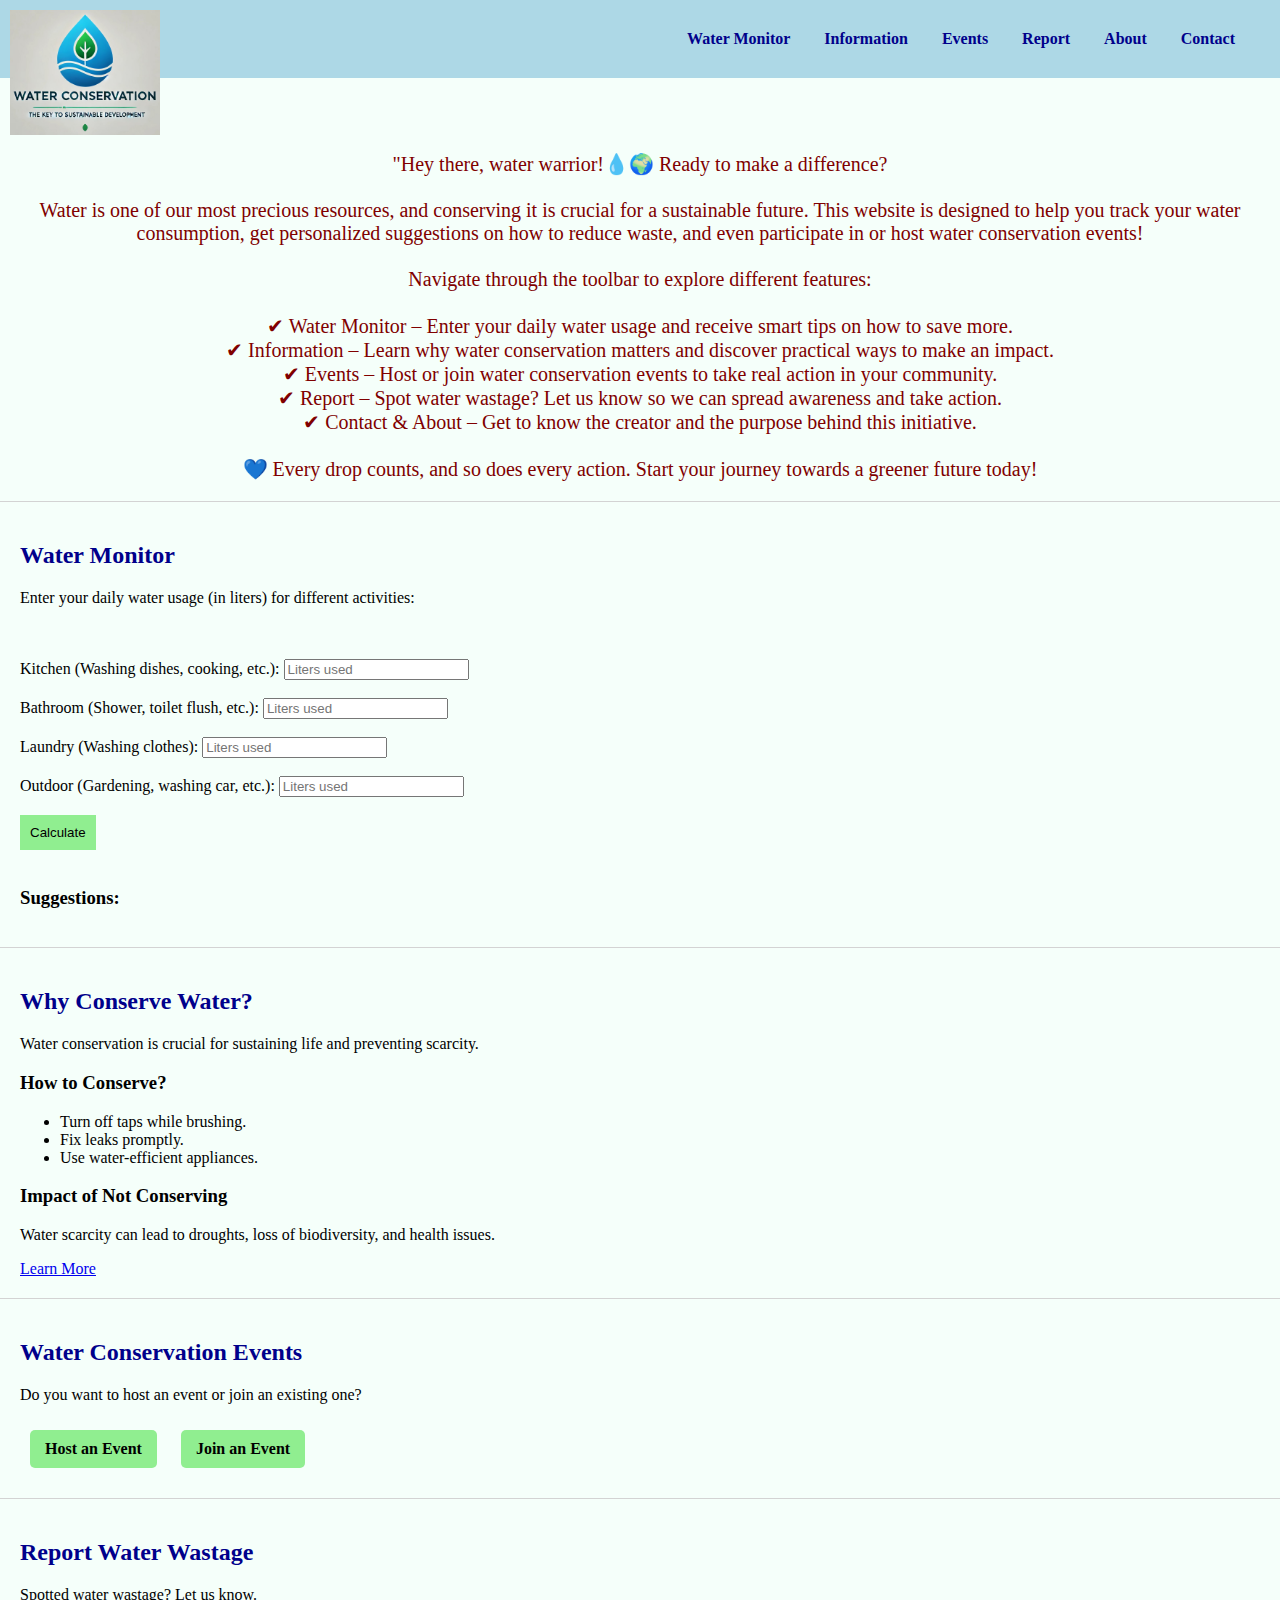
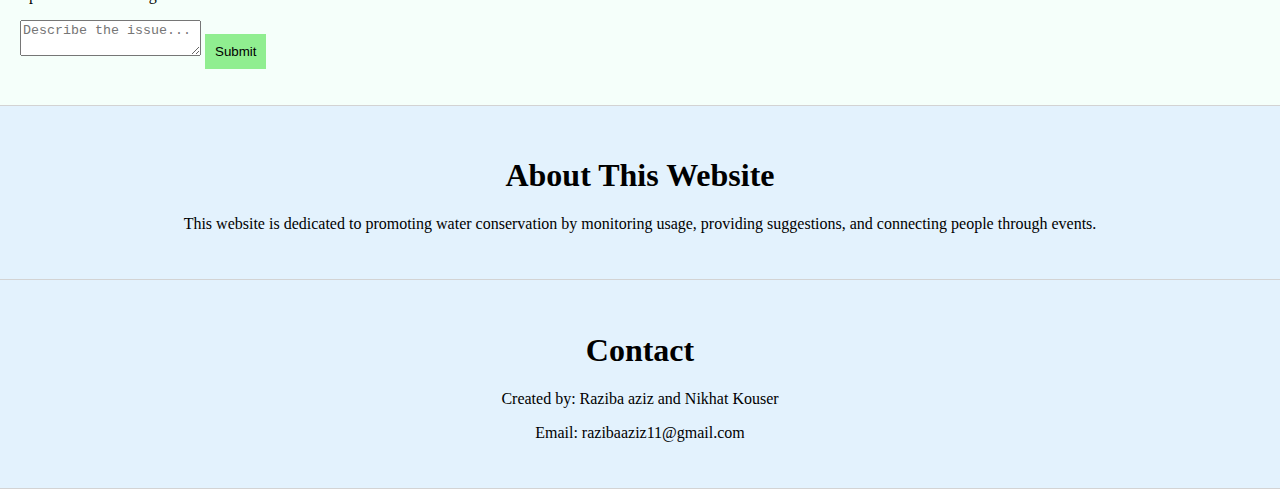
<file: index.html>
<!DOCTYPE html>
<html lang="en">
<head>
    <meta charset="UTF-8">
    <meta name="viewport" content="width=device-width, initial-scale=1.0">
    <title>Water Conservation</title>
    <link rel="stylesheet" href="style.css">
</head>
<body>
    <div class="logo">
        <img src="logo1.jpg" alt="Water Conservation Logo">
    </div>
    
    <header>
        <nav>
            <ul>
                <li><a href="#water-monitor">Water Monitor</a></li>
                <li><a href="#information">Information</a></li>
                <li><a href="#events">Events</a></li>
                <li><a href="#report">Report</a></li>
                <li><a href="#about">About</a></li>
                <li><a href="#contact">Contact</a></li>
            </ul>
        </nav>
    </header>
    <br>
    <br>
    <br>
    <section class="starting" >
        "Hey there, water warrior!💧🌍 Ready to make a difference?<br> 
        <br>
        Water is one of our most precious resources, and conserving it is crucial for a sustainable future. This website is designed to help you track your water consumption, get personalized suggestions on how to reduce waste, and even participate in or host water conservation events!<br>
        <br>
        Navigate through the toolbar to explore different features:<br>
        <br>
        ✔ Water Monitor – Enter your daily water usage and receive smart tips on how to save more.<br>
        ✔ Information – Learn why water conservation matters and discover practical ways to make an impact.<br>
        ✔ Events – Host or join water conservation events to take real action in your community.<br>
        ✔ Report – Spot water wastage? Let us know so we can spread awareness and take action.<br>
        ✔ Contact & About – Get to know the creator and the purpose behind this initiative.<br>
        <br>
        💙 Every drop counts, and so does every action. Start your journey towards a greener future today!<br>
    </section>

    <section id="water-monitor">
        <h2>Water Monitor</h2>
        <p>Enter your daily water usage (in liters) for different activities:</p>
        <br>
        <br>
        <label for="kitchen">Kitchen (Washing dishes, cooking, etc.):</label>
        <input type="number" id="kitchen" placeholder="Liters used">
        <br>
        <br>
        <label for="bathroom">Bathroom (Shower, toilet flush, etc.):</label>
        <input type="number" id="bathroom" placeholder="Liters used">
        <br>
        <br>
        <label for="laundry">Laundry (Washing clothes):</label>
        <input type="number" id="laundry" placeholder="Liters used">
        <br>
        <br>
        <label for="outdoor">Outdoor (Gardening, washing car, etc.):</label>
        <input type="number" id="outdoor" placeholder="Liters used">
        <br>
        <br>
        <button onclick="calculateUsage()">Calculate</button>
        <br>
        <br>
        <h3>Suggestions:</h3>
        <p id="suggestions"></p>
    </section>
    

    <section id="information">
        <h2>Why Conserve Water?</h2>
        <p>Water conservation is crucial for sustaining life and preventing scarcity.</p>
        <h3>How to Conserve?</h3>
        <ul>
            <li>Turn off taps while brushing.</li>
            <li>Fix leaks promptly.</li>
            <li>Use water-efficient appliances.</li>
        </ul>
        <h3>Impact of Not Conserving</h3>
        <p>Water scarcity can lead to droughts, loss of biodiversity, and health issues.</p>
        <a href="learn-more.html" class="learn-more-btn">Learn More</a>
    </section>

    <section id="events">
        <h2>Water Conservation Events</h2>
        <p>Do you want to host an event or join an existing one?</p>
        <a href="host-event.html" class="event-btn">Host an Event</a>
        <a href="join-event.html" class="event-btn">Join an Event</a>
    </section>
    

    <section id="report">
        <h2>Report Water Wastage</h2>
        <p>Spotted water wastage? Let us know.</p>
        <textarea id="report-input" placeholder="Describe the issue..."></textarea>
        <button onclick="submitReport()">Submit</button>
        <p id="report-status"></p>
    </section>

    <section id="about">
        <h1>About This Website</h1>
        <p>
            This website is dedicated to promoting water conservation by monitoring usage, 
            providing suggestions, and connecting people through events.
        </p>
    </section>    

    <section id="contact">
        <h1>Contact</h1>
        <p>Created by: Raziba aziz and Nikhat Kouser</p>
        <p>Email: razibaaziz11@gmail.com</p>
    </section>

    <script src="script.js"></script>
</body>
</html>
</file>
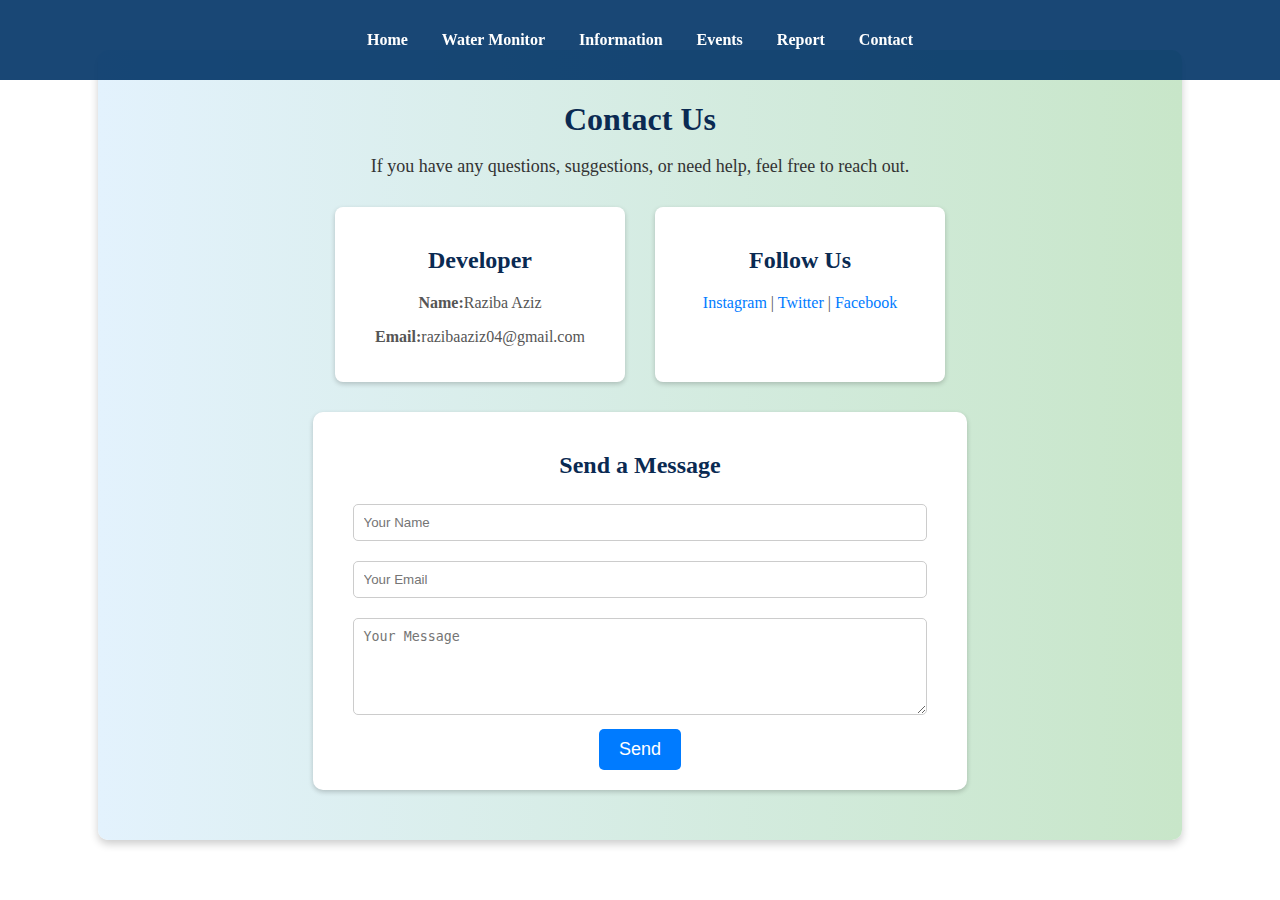
<file: contact.html>
<!DOCTYPE html>
<html lang="en">
<head>
    <meta charset="UTF-8">
    <meta name="viewport" content="width=device-width, initial-scale=1.0">
    <title>Contact</title>
    <link rel="stylesheet" href="/css/contact.css">
    <script src="https://cdnjs.cloudflare.com/ajax/libs/gsap/3.12.2/gsap.min.js"></script>
</head>
<body>
    <header>
    <!-- Navigation Bar -->
    <nav>
        <ul>
            <li><a href="index4.html">Home</a></li>
                <li><a href="watermonitor.html">Water Monitor</a></li>
                <li><a href="info.html">Information</a></li>
                <li><a href="events.html">Events</a></li>
                <li><a href="report.html">Report</a></li>
                <li><a href="contact.html">Contact</a></li>
        </ul>
    </nav>
    </header>

    <!-- Contact Section -->
    <section class="contact-container">
        <h1>Contact Us</h1>
        <p>If you have any questions, suggestions, or need help, feel free to reach out.</p>

        <div class="contact-info">
            <div class="contact-card">
                <h2>Developer</h2>
                <p><strong>Name:</strong>Raziba Aziz</p>
                <p><strong>Email:</strong>razibaaziz04@gmail.com</p>
            </div>

            <div class="contact-card">
                <h2>Follow Us</h2>
                <p><a href="#">Instagram</a> | <a href="#">Twitter</a> | <a href="#">Facebook</a></p>
            </div>
        </div>

        <form class="contact-form">
            <h2>Send a Message</h2>
            <input type="text" placeholder="Your Name" required>
            <input type="email" placeholder="Your Email" required>
            <textarea placeholder="Your Message" rows="5" required></textarea>
            <button type="submit">Send</button>
        </form>
    </section>

</body>
</html>
</file>
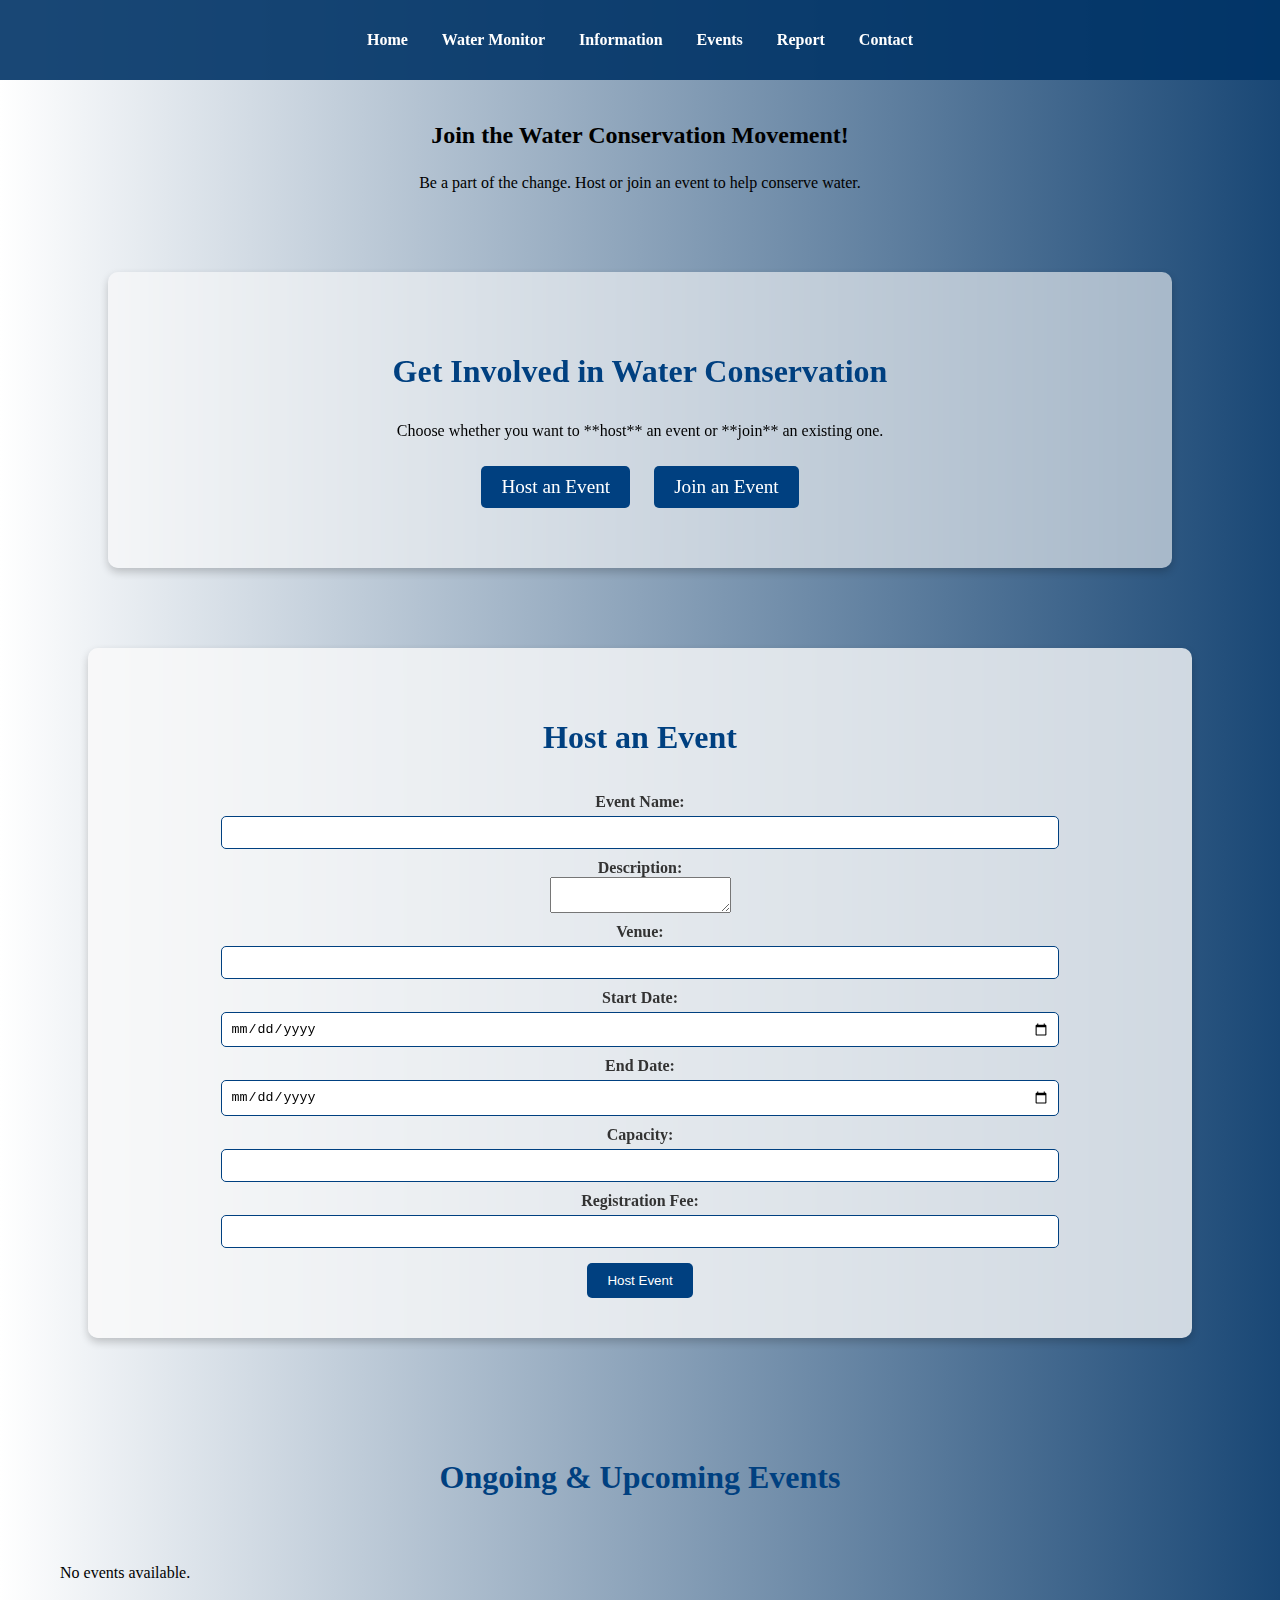
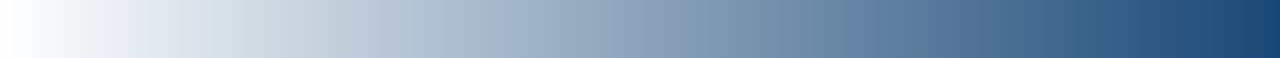
<file: events.html>
<!DOCTYPE html>
<html lang="en">
<head>
    <meta charset="UTF-8">
    <meta name="viewport" content="width=device-width, initial-scale=1.0">
    <title>Water Conservation Events</title>
    <link rel="stylesheet" href="/css/events.css">
    <script src="https://cdnjs.cloudflare.com/ajax/libs/gsap/3.12.2/gsap.min.js"></script>
</head>
<body>
 <!-- Navigation Bar -->
 <header>
    <!-- <h1>Water Conservation</h1> -->
    <nav>
        <ul>
            <li><a href="index4.html">Home</a></li>
                <li><a href="watermonitor.html">Water Monitor</a></li>
                <li><a href="info.html">Information</a></li>
                <li><a href="events.html">Events</a></li>
                <li><a href="report.html">Report</a></li>
                <li><a href="contact.html">Contact</a></li>
        </ul>
    </nav>
</header>
    <br><br><br><br>
    
    <h2>
        <h2>Join the Water Conservation Movement!</h2>
        <p>Be a part of the change. Host or join an event to help conserve water.</p>
    </h2>

    <main class="events-container">
        <section id="events">
            <h2>Get Involved in Water Conservation</h2>
            <p>Choose whether you want to **host** an event or **join** an existing one.</p>
            <div class="event-buttons">
                <a href="#host-event" class="event-btn">Host an Event</a>
                <a href="#join-event" class="event-btn">Join an Event</a>
            </div>
        </section>
    </main>

    
    <section id="host-event">
        <h2>Host an Event</h2>
        <form id="hostEventForm">
            <label for="event-name">Event Name:</label>
            <input type="text" id="event-name" required>
            
            <label for="event-description">Description:</label>
            <textarea id="event-description" required></textarea>
            
            <label for="event-venue">Venue:</label>
            <input type="text" id="event-venue" required>
            
            <label for="event-start">Start Date:</label>
            <input type="date" id="event-start" required>
            
            <label for="event-end">End Date:</label>
            <input type="date" id="event-end" required>
            
            <label for="event-capacity">Capacity:</label>
            <input type="number" id="event-capacity" required>
            
            <label for="event-fee">Registration Fee:</label>
            <input type="text" id="event-fee" required>
            
            <button type="submit">Host Event</button>
        </form>
    </section>
    
    <section id="join-event">
        <h2>Ongoing & Upcoming Events</h2>
        <div id="event-list" class="event-cards-container"></div>
    </section>
    
    <div id="registration-modal" class="modal">
        <div class="modal-content">
            <span class="close" onclick="closeForm()">&times;</span>
            <h3>Register for Event</h3>
            <form id="registrationForm">
                <label for="reg-name">Name:</label>
                <input type="text" id="reg-name" required>
                
                <label for="reg-email">Email:</label>
                <input type="email" id="reg-email" required>
                
                <label for="reg-contact">Contact Number:</label>
                <input type="text" id="reg-contact" required>
                
                <div id="payment-section" style="display: none;">
                    <label for="payment-method">Payment Method:</label>
                    <select id="payment-method">
                        <option value="credit-card">Credit Card</option>
                        <option value="debit-card">Debit Card</option>
                        <option value="paypal">PayPal</option>
                    </select>
                </div>
                
                <button type="button" onclick="submitRegistration()">Register</button>
            </form>
        </div>
    </div>
</body>
</html>


    <script src="/js/events.js"></script>

</body>
</html>
</file>
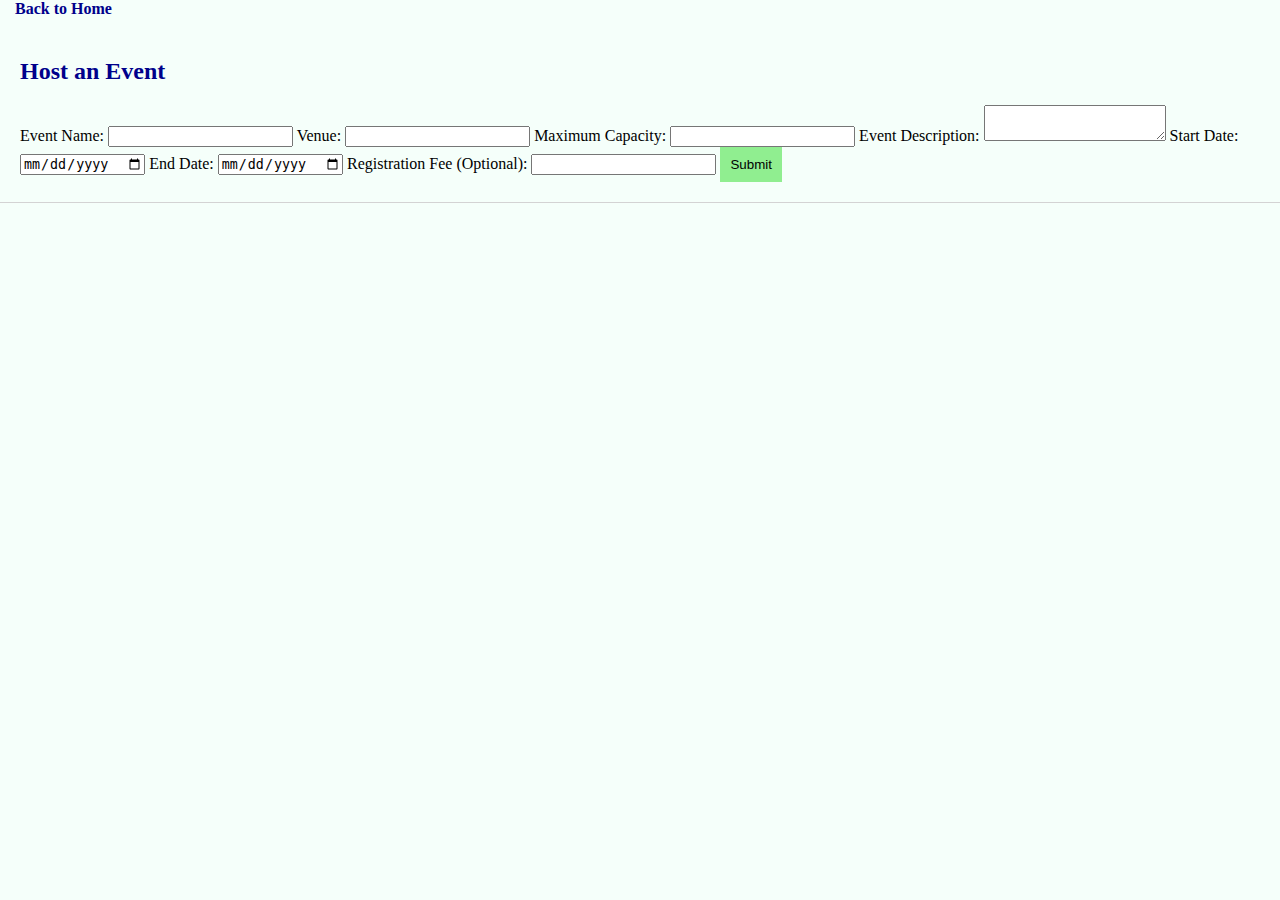
<file: host-event.html>
<!DOCTYPE html>
<html lang="en">
<head>
    <meta charset="UTF-8">
    <meta name="viewport" content="width=device-width, initial-scale=1.0">
    <title>Host an Event</title>
    <link rel="stylesheet" href="style.css">
</head>
<body>
    <nav>
        <ul>
            <li><a href="index.html">Back to Home</a></li>
        </ul>
    </nav>

    <section id="host-event">
        <h2>Host an Event</h2>
        <form id="hostForm">
            <label for="event-name">Event Name:</label>
            <input type="text" id="event-name" required>

            <label for="venue">Venue:</label>
            <input type="text" id="venue" required>

            <label for="capacity">Maximum Capacity:</label>
            <input type="number" id="capacity" min="1" required>

            <label for="event-description">Event Description:</label>
            <textarea id="event-description" required></textarea>

            <label for="start-date">Start Date:</label>
            <input type="date" id="start-date" required>

            <label for="end-date">End Date:</label>
            <input type="date" id="end-date" required>

            <label for="registration-fee">Registration Fee (Optional):</label>
            <input type="number" id="registration-fee" min="0">

            <button type="button" onclick="saveEvent()">Submit</button>
        </form>
    </section>

    <script src="script.js"></script>
</body>
</html>
</file>
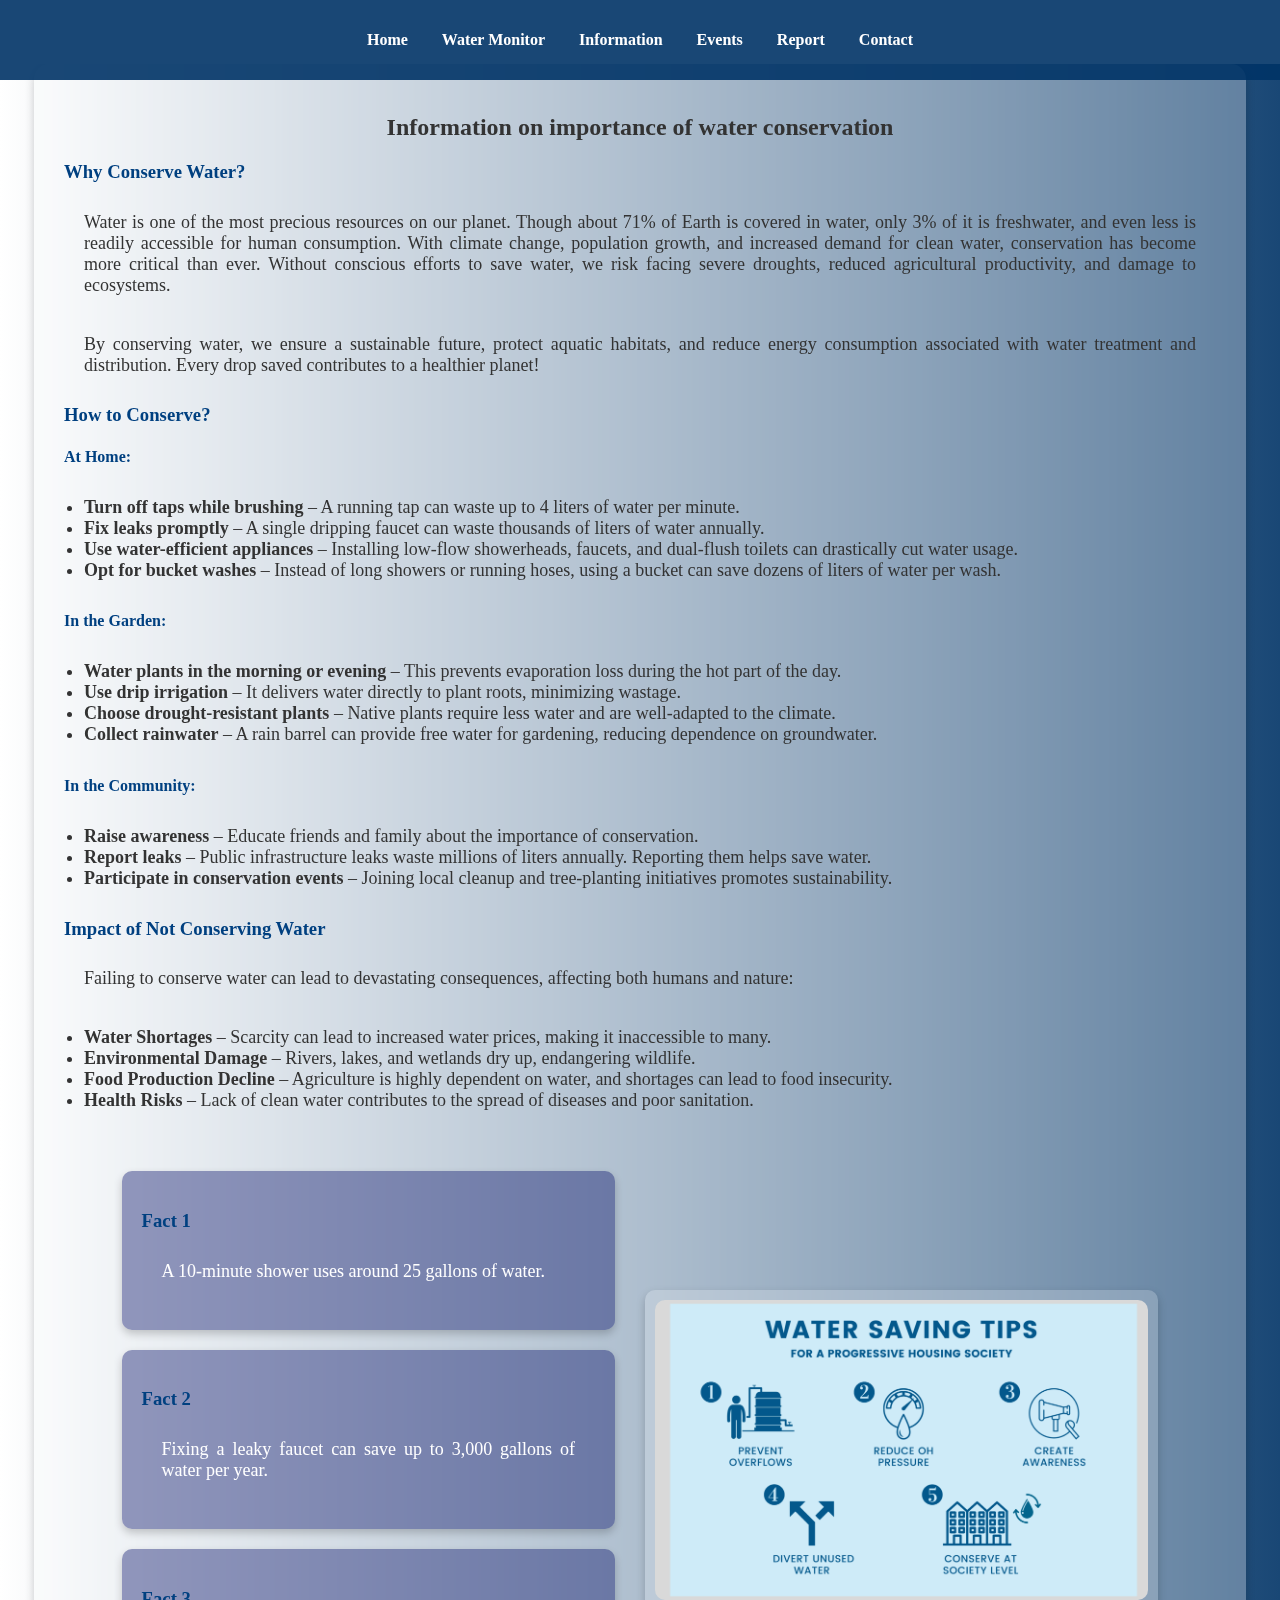
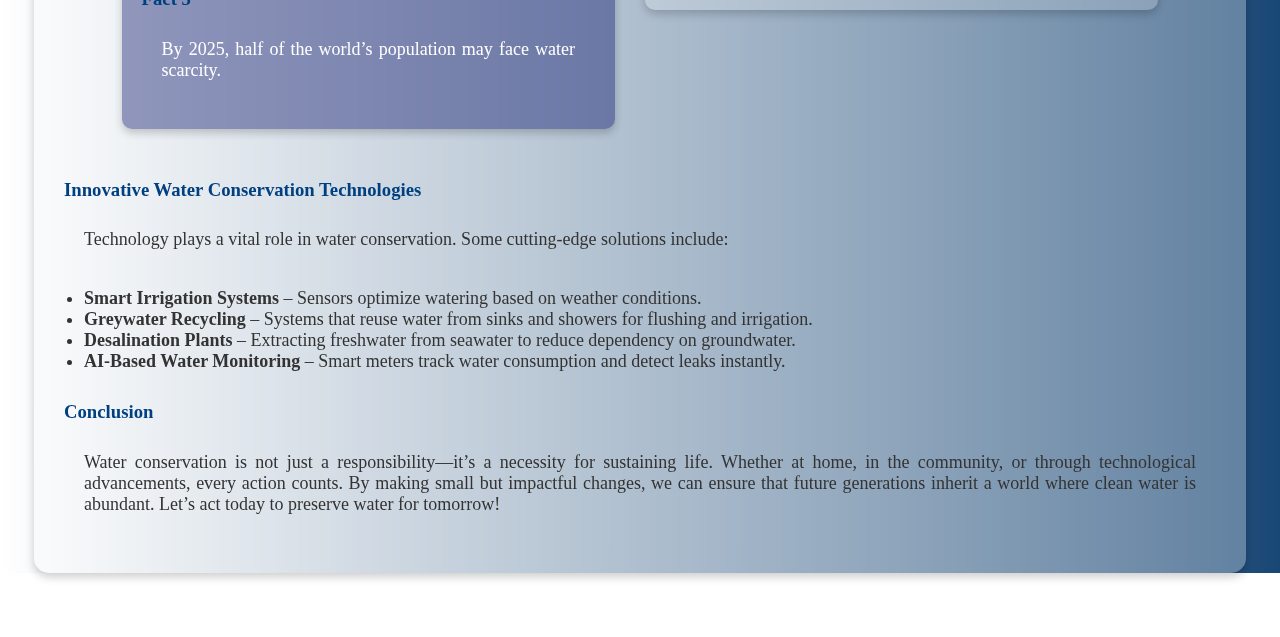
<file: info.html>
<!DOCTYPE html>
<html lang="en">
<head>
    <meta charset="UTF-8">
    <meta name="viewport" content="width=device-width, initial-scale=1.0">
    <title>Information</title>
    <!-- <link rel="stylesheet" href="style.css"> -->
    <link rel="stylesheet" href="/css/info.css">
    <script src="https://cdnjs.cloudflare.com/ajax/libs/gsap/3.12.2/gsap.min.js"></script>
</head>
<body>
<section class="general">
    <header>
        <nav>
            <ul>
                <li><a href="index4.html">Home</a></li>
                <li><a href="watermonitor.html">Water Monitor</a></li>
                <li><a href="info.html">Information</a></li>
                <li><a href="events.html">Events</a></li>
                <li><a href="report.html">Report</a></li>
                <li><a href="contact.html">Contact</a></li>
            </ul>
        </nav>
    </header>
    <div>
    <section id="information">
    <h2>Information on importance of water conservation</h2>
    <h3>Why Conserve Water?</h3>
    <p>Water is one of the most precious resources on our planet. Though about 71% of Earth is covered in water, only 3% of it is freshwater, and even less is readily accessible for human consumption. With climate change, population growth, and increased demand for clean water, conservation has become more critical than ever. Without conscious efforts to save water, we risk facing severe droughts, reduced agricultural productivity, and damage to ecosystems.</p>
    <p>By conserving water, we ensure a sustainable future, protect aquatic habitats, and reduce energy consumption associated with water treatment and distribution. Every drop saved contributes to a healthier planet!</p>

    <h3>How to Conserve?</h3>

    <h4>At Home:</h4>
    <ul>
        <li><b>Turn off taps while brushing</b> – A running tap can waste up to 4 liters of water per minute.</li>
        <li><b>Fix leaks promptly</b> – A single dripping faucet can waste thousands of liters of water annually.</li>
        <li><b>Use water-efficient appliances</b> – Installing low-flow showerheads, faucets, and dual-flush toilets can drastically cut water usage.</li>
        <li><b>Opt for bucket washes</b> – Instead of long showers or running hoses, using a bucket can save dozens of liters of water per wash.</li>
    </ul>

    <h4>In the Garden:</h4>
    <ul>
        <li><b>Water plants in the morning or evening</b> – This prevents evaporation loss during the hot part of the day.</li>
        <li><b>Use drip irrigation</b> – It delivers water directly to plant roots, minimizing wastage.</li>
        <li><b>Choose drought-resistant plants</b> – Native plants require less water and are well-adapted to the climate.</li>
        <li><b>Collect rainwater</b> – A rain barrel can provide free water for gardening, reducing dependence on groundwater.</li>
    </ul>

    <h4>In the Community:</h4>
    <ul>
        <li><b>Raise awareness</b> – Educate friends and family about the importance of conservation.</li>
        <li><b>Report leaks</b> – Public infrastructure leaks waste millions of liters annually. Reporting them helps save water.</li>
        <li><b>Participate in conservation events</b> – Joining local cleanup and tree-planting initiatives promotes sustainability.</li>
    </ul>

    <h3>Impact of Not Conserving Water</h3>
    <p>Failing to conserve water can lead to devastating consequences, affecting both humans and nature:</p>
    <ul>
        <li><b>Water Shortages</b> – Scarcity can lead to increased water prices, making it inaccessible to many.</li>
        <li><b>Environmental Damage</b> – Rivers, lakes, and wetlands dry up, endangering wildlife.</li>
        <li><b>Food Production Decline</b> – Agriculture is highly dependent on water, and shortages can lead to food insecurity.</li>
        <li><b>Health Risks</b> – Lack of clean water contributes to the spread of diseases and poor sanitation.</li>
    </ul>

    <div class="fact-slideshow-container">
        <div class="fact-cards">
        <div class="fact-card">
                <h3>Fact 1</h3>
                <p>A 10-minute shower uses around 25 gallons of water.</p>
        </div>
        <div class="fact-card">
                <h3>Fact 2</h3>
                <p>Fixing a leaky faucet can save up to 3,000 gallons of water per year.</p>
        </div>
        <div class="fact-card">
                <h3>Fact 3</h3>
                <p>By 2025, half of the world’s population may face water scarcity.</p>
        </div>
    </div>

    <div class="slideshow-container">
        <img src="water-conservation-1.jpg" alt="Water Conservation Image 1" class="active">
        <img src="water-conservation-2.jpg" alt="Water Conservation Image 2">
        <img src="water-conservation-3.jpg" alt="Water Conservation Image 3">
    </div>

    </div>
    
    <h3>Innovative Water Conservation Technologies</h3>
    <p>Technology plays a vital role in water conservation. Some cutting-edge solutions include:</p>
    <ul>
        <li><b>Smart Irrigation Systems</b> – Sensors optimize watering based on weather conditions.</li>
        <li><b>Greywater Recycling</b> – Systems that reuse water from sinks and showers for flushing and irrigation.</li>
        <li><b>Desalination Plants</b> – Extracting freshwater from seawater to reduce dependency on groundwater.</li>
        <li><b>AI-Based Water Monitoring</b> – Smart meters track water consumption and detect leaks instantly.</li>
    </ul>

    <h3>Conclusion</h3>
    <p>Water conservation is not just a responsibility—it’s a necessity for sustaining life. Whether at home, in the community, or through technological advancements, every action counts. By making small but impactful changes, we can ensure that future generations inherit a world where clean water is abundant. Let’s act today to preserve water for tomorrow!</p>
    </section>
</div>
</section>
<script src="/js/info.js"></script>
</body>
</html>
</file>
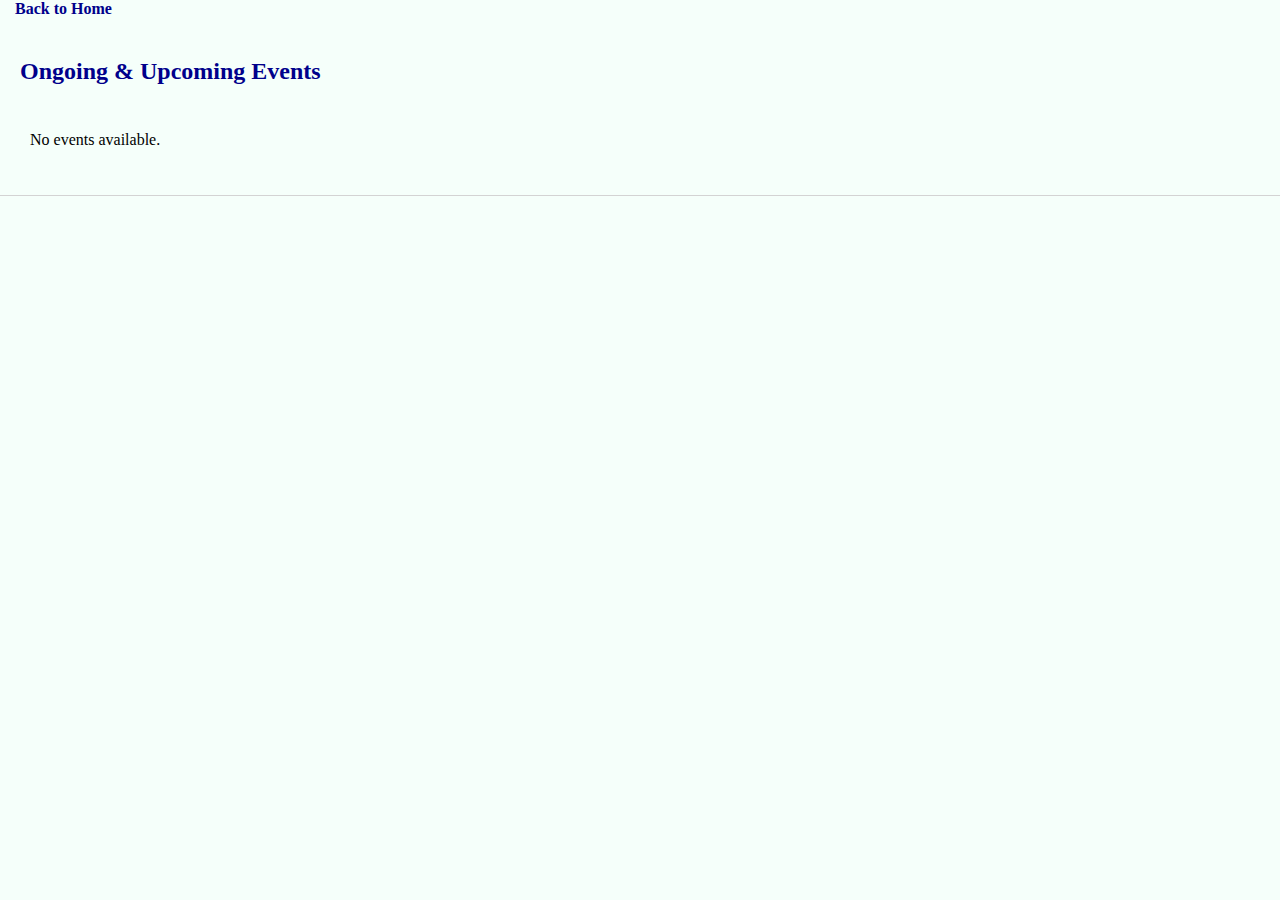
<file: join-event.html>
<!DOCTYPE html>
<html lang="en">
<head>
    <meta charset="UTF-8">
    <meta name="viewport" content="width=device-width, initial-scale=1.0">
    <title>Join an Event</title>
    <link rel="stylesheet" href="style.css">
</head>
<body>
    <nav>
        <ul>
            <li><a href="index.html">Back to Home</a></li>
        </ul>
    </nav>

    <section id="join-event">
        <h2>Ongoing & Upcoming Events</h2>
        <div id="event-list" class="horizontal-section"></div>
    </section>

    <!-- Registration Form (Hidden by Default) -->
    <div id="registration-modal" class="modal">
        <div class="modal-content">
            <span class="close" onclick="closeForm()">&times;</span>
            <h3>Register for Event</h3>
            <form id="registrationForm">
                <label for="reg-name">Name:</label>
                <input type="text" id="reg-name" required>

                <label for="reg-email">Email:</label>
                <input type="email" id="reg-email" required>

                <label for="reg-contact">Contact Number:</label>
                <input type="text" id="reg-contact" required>

                <div id="payment-section" style="display: none;">
                    <label for="payment-method">Payment Method:</label>
                    <select id="payment-method">
                        <option value="credit-card">Credit Card</option>
                        <option value="debit-card">Debit Card</option>
                        <option value="paypal">PayPal</option>
                    </select>
                </div>

                <button type="button" onclick="submitRegistration()">Register</button>
            </form>
        </div>
    </div>

    <script src="script.js"></script>
</body>
</html>
</file>
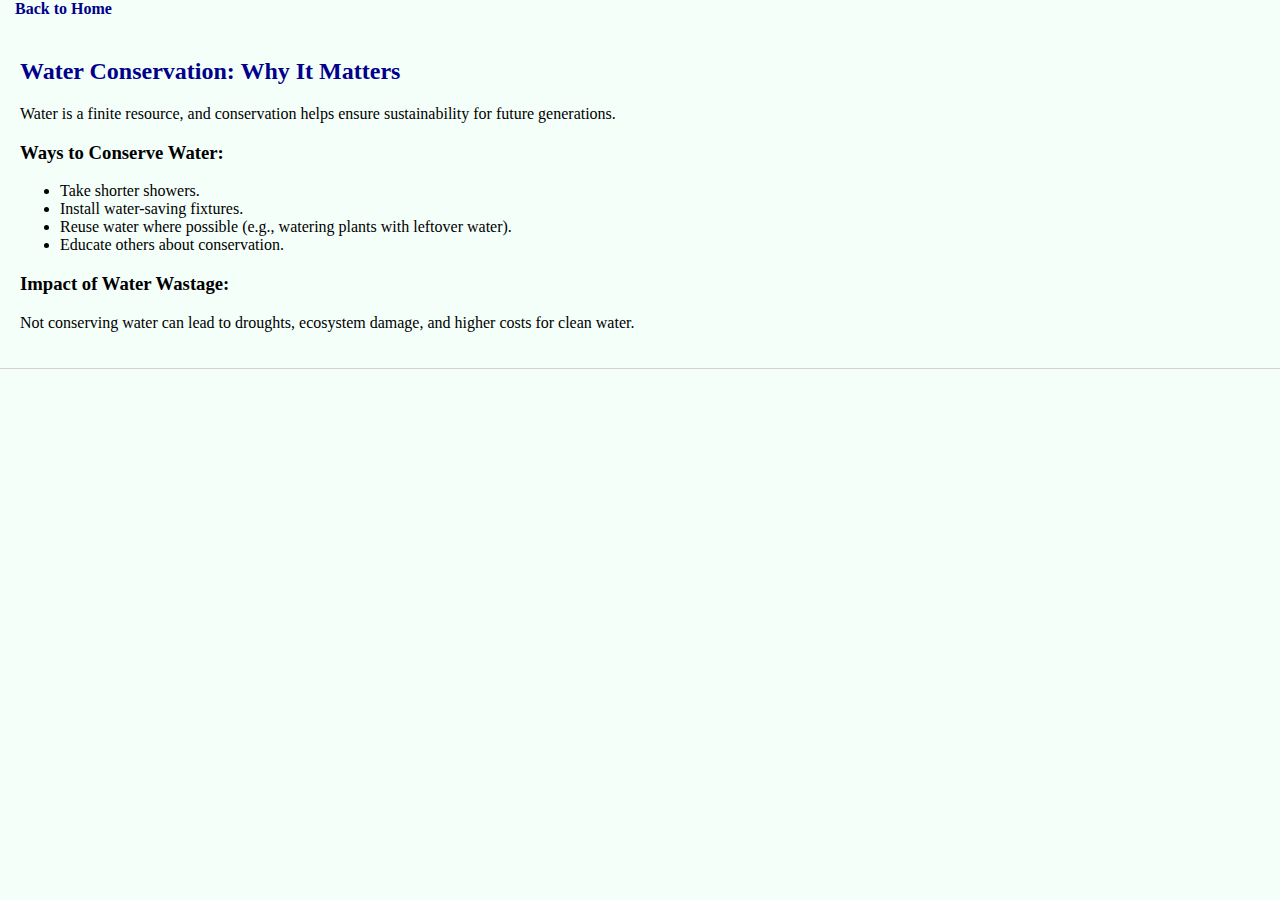
<file: learn-more.html>
<!DOCTYPE html>
<html lang="en">
<head>
    <meta charset="UTF-8">
    <meta name="viewport" content="width=device-width, initial-scale=1.0">
    <title>Learn More - Water Conservation</title>
    <link rel="stylesheet" href="style.css">
</head>
<body>
    <nav>
        <ul>
            <li><a href="index.html">Back to Home</a></li>
        </ul>
    </nav>

    <section id="detailed-info">
        <h2>Water Conservation: Why It Matters</h2>
        <p>Water is a finite resource, and conservation helps ensure sustainability for future generations.</p>

        <h3>Ways to Conserve Water:</h3>
        <ul>
            <li>Take shorter showers.</li>
            <li>Install water-saving fixtures.</li>
            <li>Reuse water where possible (e.g., watering plants with leftover water).</li>
            <li>Educate others about conservation.</li>
        </ul>

        <h3>Impact of Water Wastage:</h3>
        <p>Not conserving water can lead to droughts, ecosystem damage, and higher costs for clean water.</p>
    </section>
</body>
</html>
</file>
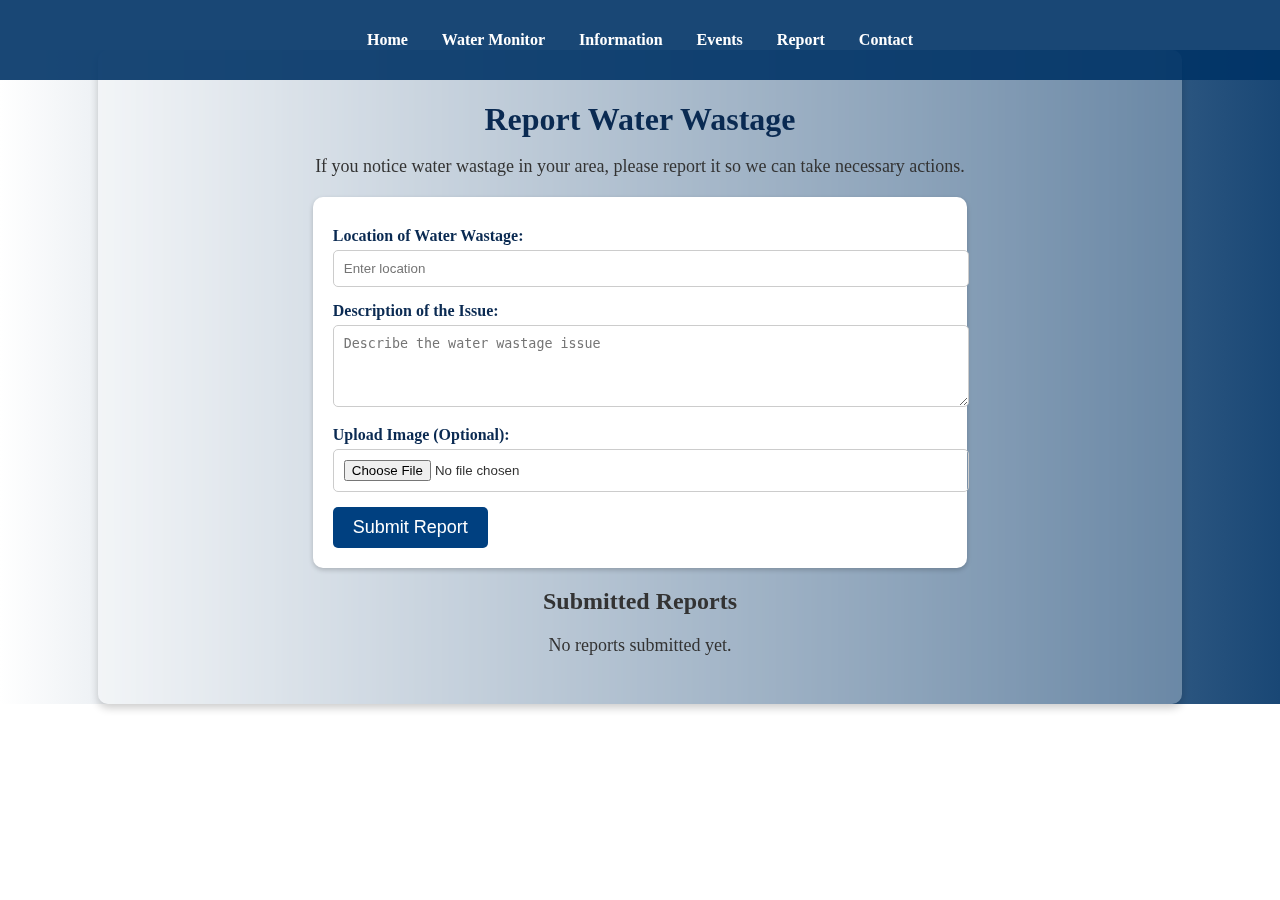
<file: report.html>
<!DOCTYPE html>
<html lang="en">
<head>
    <meta charset="UTF-8">
    <meta name="viewport" content="width=device-width, initial-scale=1.0">
    <title>Report Water Wastage</title>
    <link rel="stylesheet" href="/css/report.css">
    <script src="https://cdnjs.cloudflare.com/ajax/libs/gsap/3.12.2/gsap.min.js"></script>
</head>
<body>
    <section class="general">
    <header>
    <!-- Navigation Bar -->
    <nav>
        <ul>
            <li><a href="index4.html">Home</a></li>
                <li><a href="watermonitor.html">Water Monitor</a></li>
                <li><a href="info.html">Information</a></li>
                <li><a href="events.html">Events</a></li>
                <li><a href="report.html">Report</a></li>
                <li><a href="contact.html">Contact</a></li>
        </ul>
    </nav>
    </header>
    
    <!-- Report Section -->
    <section class="report-container">
        <h1>Report Water Wastage</h1>
        <p>If you notice water wastage in your area, please report it so we can take necessary actions.</p>

        <form class="report-form">
            <label for="location">Location of Water Wastage:</label>
            <input type="text" id="location" placeholder="Enter location" required>

            <label for="description">Description of the Issue:</label>
            <textarea id="description" placeholder="Describe the water wastage issue" rows="4" required></textarea>

            <label for="image">Upload Image (Optional):</label>
            <input type="file" id="image" accept="image/*">

            <button type="submit">Submit Report</button>
        </form>
        <h2>Submitted Reports</h2>
        <div id="reportsList"></div>
    
    </section>
    </section>
    <script src="/js/report.js"></script>
</body>
</html>
</file>
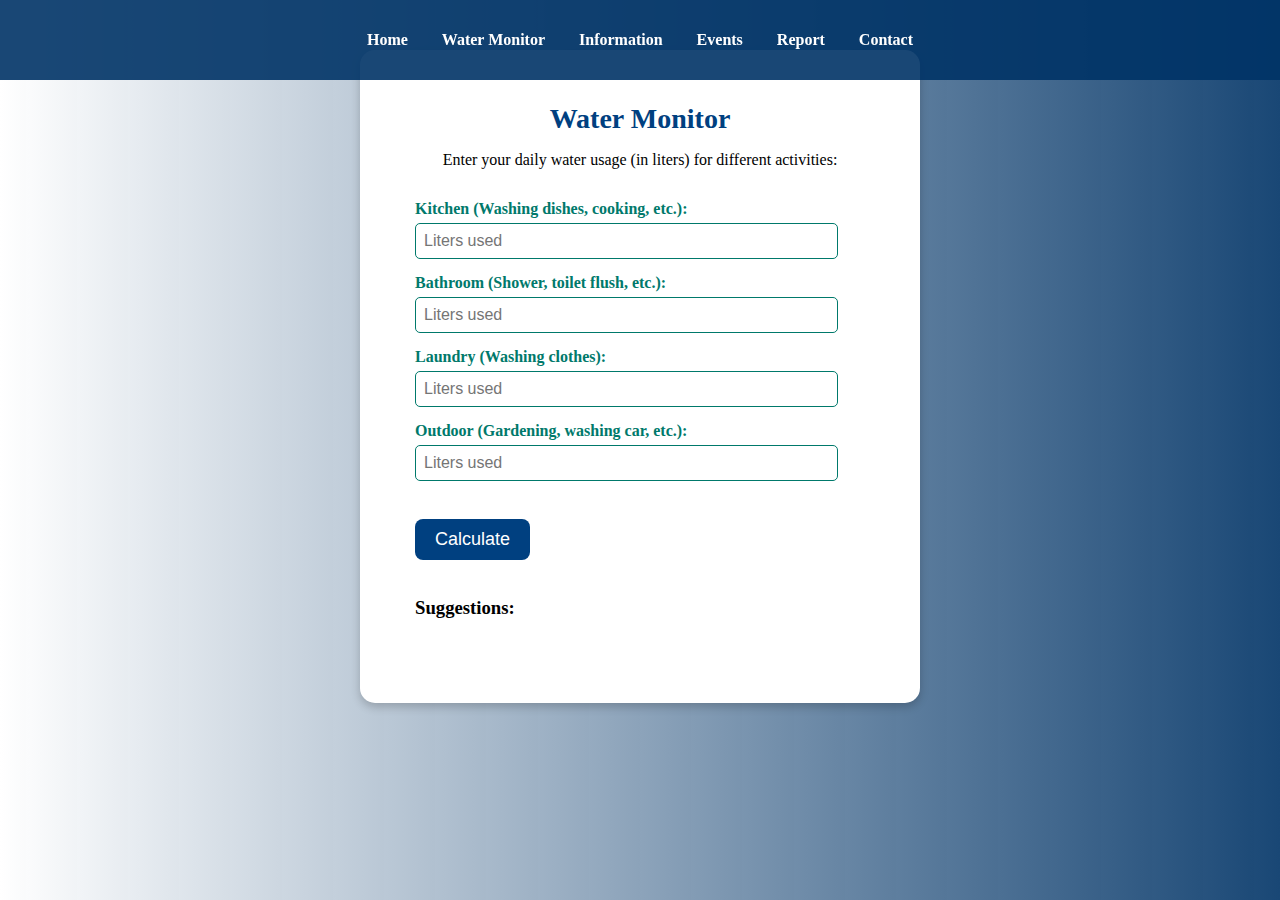
<file: waterMonitor.html>
<!DOCTYPE html>
<html lang="en">
<head>
    <meta charset="UTF-8">
    <meta name="viewport" content="width=device-width, initial-scale=1.0">
    <title>Water Monitor</title>
    <link rel="stylesheet" href="/css/waterMonitor.css">
    <script src="https://cdnjs.cloudflare.com/ajax/libs/gsap/3.12.2/gsap.min.js"></script>
</head>
<body>
<section class="general">
    <header>
        <!-- <h1>Water Conservation</h1> -->
        <nav>
            <ul>
                <li><a href="index4.html">Home</a></li>
                <li><a href="watermonitor.html">Water Monitor</a></li>
                <li><a href="info.html">Information</a></li>
                <li><a href="events.html">Events</a></li>
                <li><a href="report.html">Report</a></li>
                <li><a href="contact.html">Contact</a></li>
            </ul>
        </nav>
    </header>
    <section id="water-monitor">
        <h2>Water Monitor</h2>
        <p>Enter your daily water usage (in liters) for different activities:</p>
        
        <div class="input-group">
        <label for="kitchen">Kitchen (Washing dishes, cooking, etc.):</label>
        <input type="number" id="kitchen" placeholder="Liters used">
        
        <label for="bathroom">Bathroom (Shower, toilet flush, etc.):</label>
        <input type="number" id="bathroom" placeholder="Liters used">
        
        <label for="laundry">Laundry (Washing clothes):</label>
        <input type="number" id="laundry" placeholder="Liters used">
        
        <label for="outdoor">Outdoor (Gardening, washing car, etc.):</label>
        <input type="number" id="outdoor" placeholder="Liters used">
        <br>
        
        <button onclick="calculateUsage()">Calculate</button>
        <br>
        
        <h3>Suggestions:</h3>
        <p id="suggestions"></p>
        </div>
    </section>
<script src="/js/waterMonitor.js"></script>
</section>
</body>
</html>
</file>
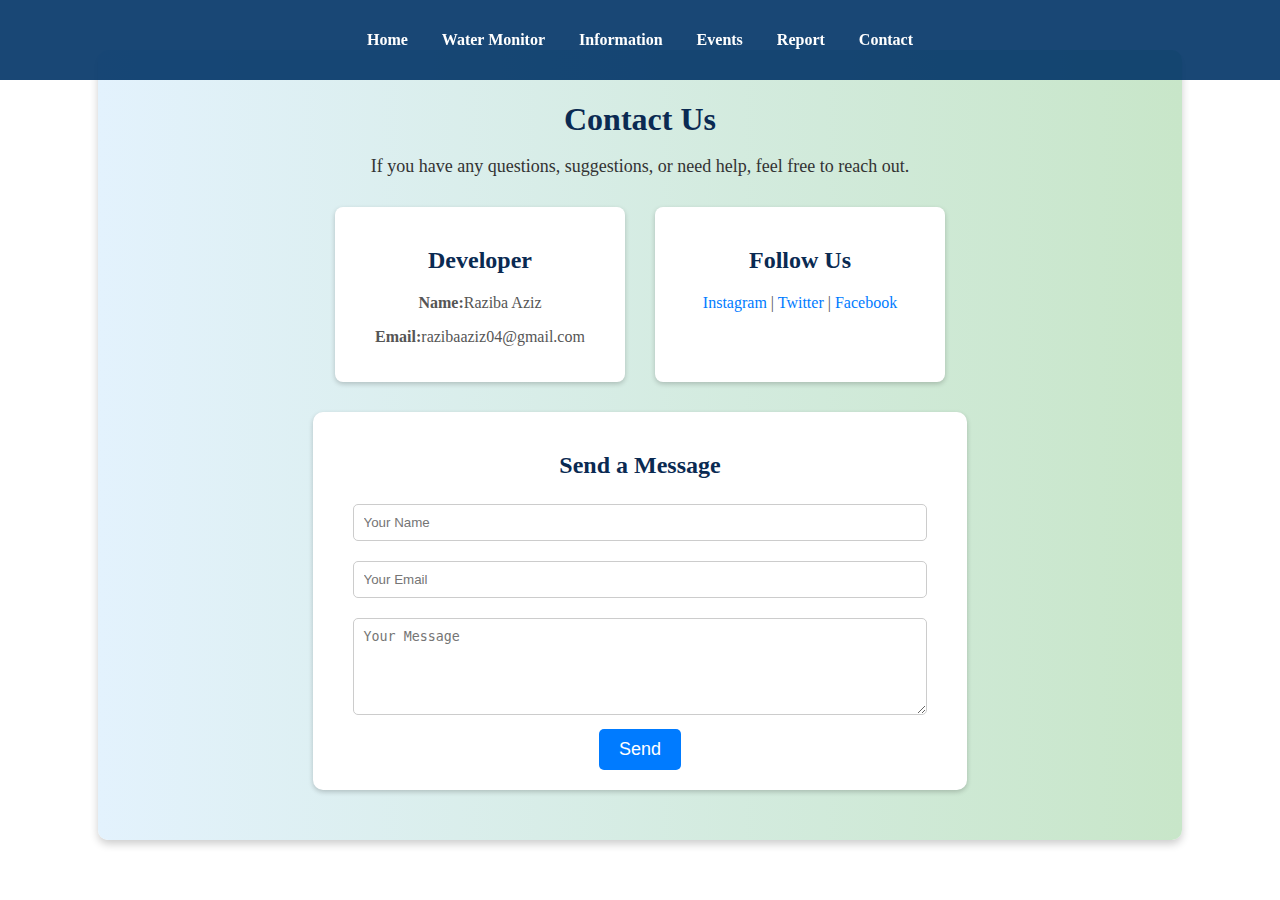
<file: html/contact.html>
<!DOCTYPE html>
<html lang="en">
<head>
    <meta charset="UTF-8">
    <meta name="viewport" content="width=device-width, initial-scale=1.0">
    <title>Contact</title>
    <link rel="stylesheet" href="/css/contact.css">
    <script src="https://cdnjs.cloudflare.com/ajax/libs/gsap/3.12.2/gsap.min.js"></script>
</head>
<body>
    <header>
    <!-- Navigation Bar -->
    <nav>
        <ul>
            <li><a href="index4.html">Home</a></li>
                <li><a href="/html/watermonitor.html">Water Monitor</a></li>
                <li><a href="/html/info.html">Information</a></li>
                <li><a href="/html/events.html">Events</a></li>
                <li><a href="/html/report.html">Report</a></li>
                <li><a href="/html/contact.html">Contact</a></li>
        </ul>
    </nav>
    </header>

    <!-- Contact Section -->
    <section class="contact-container">
        <h1>Contact Us</h1>
        <p>If you have any questions, suggestions, or need help, feel free to reach out.</p>

        <div class="contact-info">
            <div class="contact-card">
                <h2>Developer</h2>
                <p><strong>Name:</strong>Raziba Aziz</p>
                <p><strong>Email:</strong>razibaaziz04@gmail.com</p>
            </div>

            <div class="contact-card">
                <h2>Follow Us</h2>
                <p><a href="#">Instagram</a> | <a href="#">Twitter</a> | <a href="#">Facebook</a></p>
            </div>
        </div>

        <form class="contact-form">
            <h2>Send a Message</h2>
            <input type="text" placeholder="Your Name" required>
            <input type="email" placeholder="Your Email" required>
            <textarea placeholder="Your Message" rows="5" required></textarea>
            <button type="submit">Send</button>
        </form>
    </section>

</body>
</html>
</file>
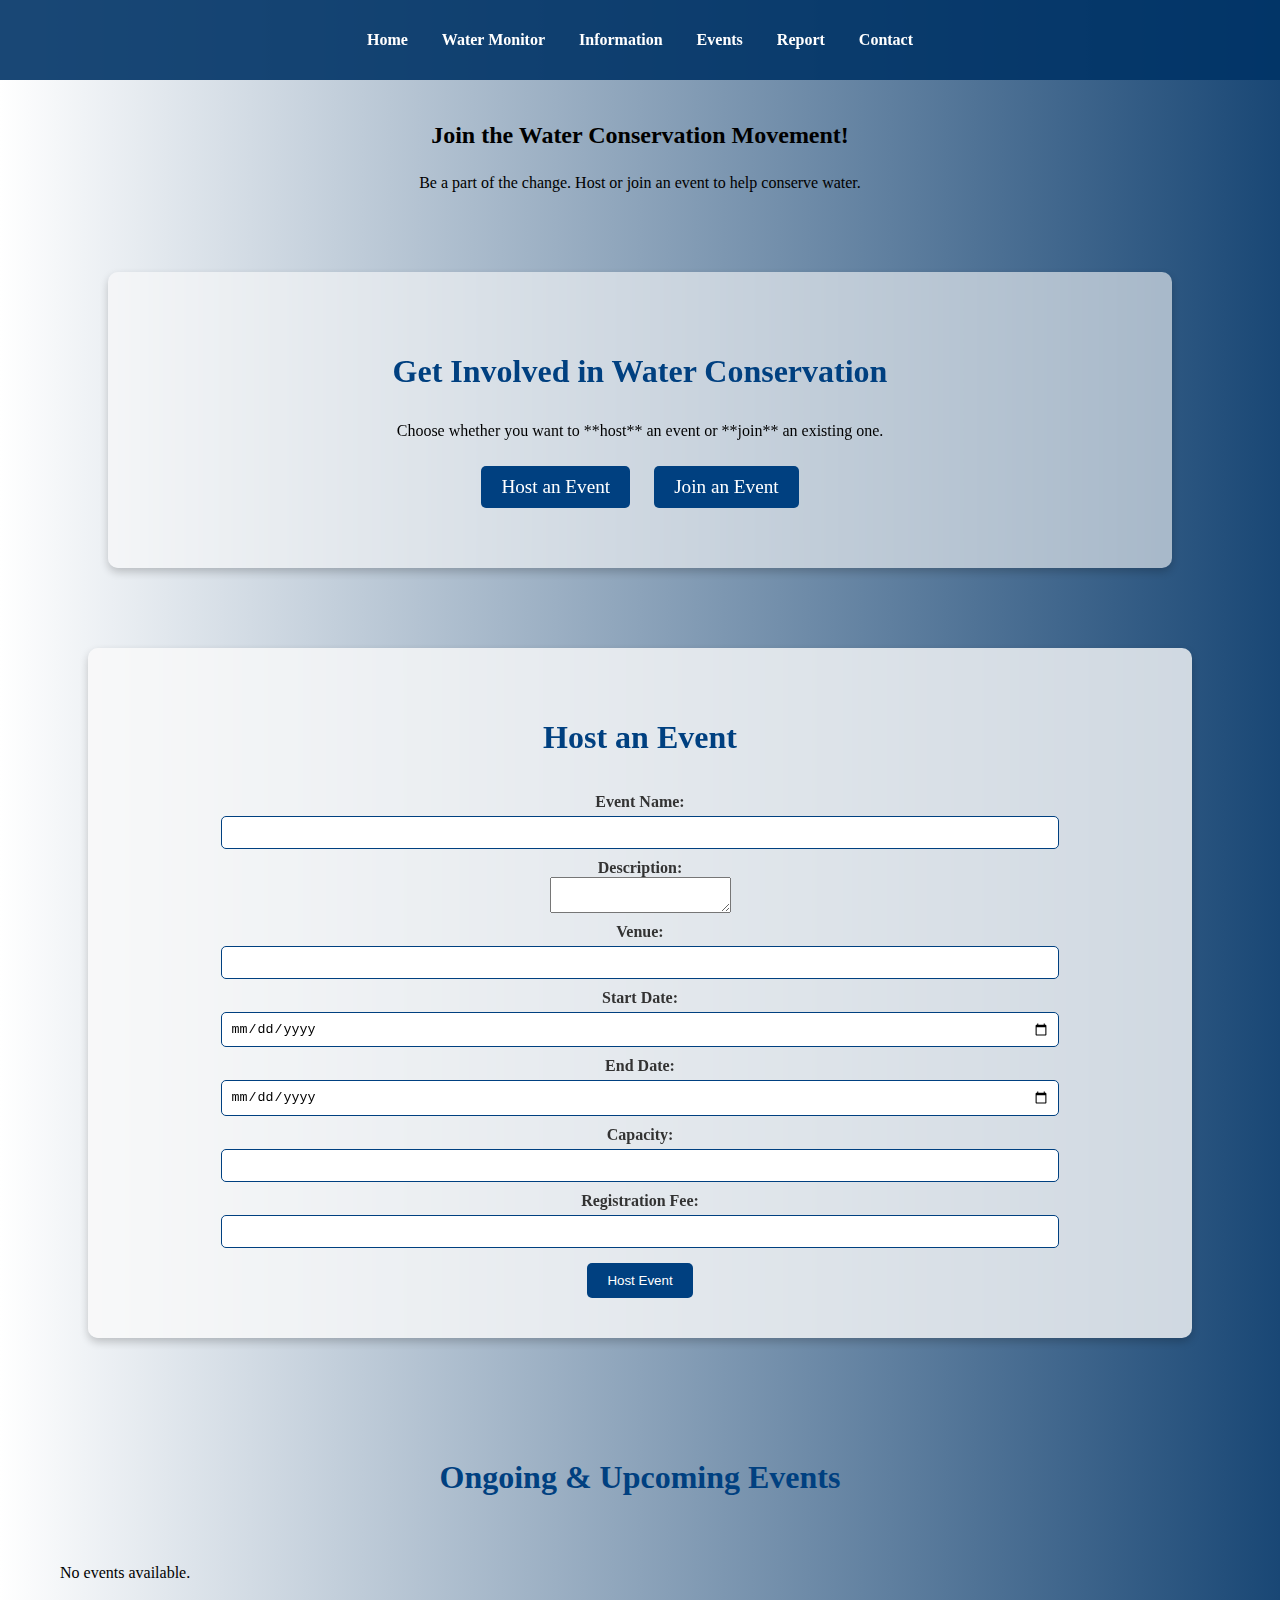
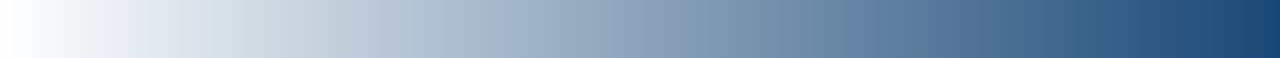
<file: html/events.html>
<!DOCTYPE html>
<html lang="en">
<head>
    <meta charset="UTF-8">
    <meta name="viewport" content="width=device-width, initial-scale=1.0">
    <title>Water Conservation Events</title>
    <link rel="stylesheet" href="/css/events.css">
    <script src="https://cdnjs.cloudflare.com/ajax/libs/gsap/3.12.2/gsap.min.js"></script>
</head>
<body>
 <!-- Navigation Bar -->
 <header>
    <!-- <h1>Water Conservation</h1> -->
    <nav>
        <ul>
            <li><a href="index4.html">Home</a></li>
                <li><a href="/html/watermonitor.html">Water Monitor</a></li>
                <li><a href="/html/info.html">Information</a></li>
                <li><a href="/html/events.html">Events</a></li>
                <li><a href="/html/report.html">Report</a></li>
                <li><a href="/html/contact.html">Contact</a></li>
        </ul>
    </nav>
</header>
    <br><br><br><br>
    
    <h2>
        <h2>Join the Water Conservation Movement!</h2>
        <p>Be a part of the change. Host or join an event to help conserve water.</p>
    </h2>

    <main class="events-container">
        <section id="events">
            <h2>Get Involved in Water Conservation</h2>
            <p>Choose whether you want to **host** an event or **join** an existing one.</p>
            <div class="event-buttons">
                <a href="#host-event" class="event-btn">Host an Event</a>
                <a href="#join-event" class="event-btn">Join an Event</a>
            </div>
        </section>
    </main>

    
    <section id="host-event">
        <h2>Host an Event</h2>
        <form id="hostEventForm">
            <label for="event-name">Event Name:</label>
            <input type="text" id="event-name" required>
            
            <label for="event-description">Description:</label>
            <textarea id="event-description" required></textarea>
            
            <label for="event-venue">Venue:</label>
            <input type="text" id="event-venue" required>
            
            <label for="event-start">Start Date:</label>
            <input type="date" id="event-start" required>
            
            <label for="event-end">End Date:</label>
            <input type="date" id="event-end" required>
            
            <label for="event-capacity">Capacity:</label>
            <input type="number" id="event-capacity" required>
            
            <label for="event-fee">Registration Fee:</label>
            <input type="text" id="event-fee" required>
            
            <button type="submit">Host Event</button>
        </form>
    </section>
    
    <section id="join-event">
        <h2>Ongoing & Upcoming Events</h2>
        <div id="event-list" class="event-cards-container"></div>
    </section>
    
    <div id="registration-modal" class="modal">
        <div class="modal-content">
            <span class="close" onclick="closeForm()">&times;</span>
            <h3>Register for Event</h3>
            <form id="registrationForm">
                <label for="reg-name">Name:</label>
                <input type="text" id="reg-name" required>
                
                <label for="reg-email">Email:</label>
                <input type="email" id="reg-email" required>
                
                <label for="reg-contact">Contact Number:</label>
                <input type="text" id="reg-contact" required>
                
                <div id="payment-section" style="display: none;">
                    <label for="payment-method">Payment Method:</label>
                    <select id="payment-method">
                        <option value="credit-card">Credit Card</option>
                        <option value="debit-card">Debit Card</option>
                        <option value="paypal">PayPal</option>
                    </select>
                </div>
                
                <button type="button" onclick="submitRegistration()">Register</button>
            </form>
        </div>
    </div>
</body>
</html>


    <script src="/js/events.js"></script>

</body>
</html>
</file>
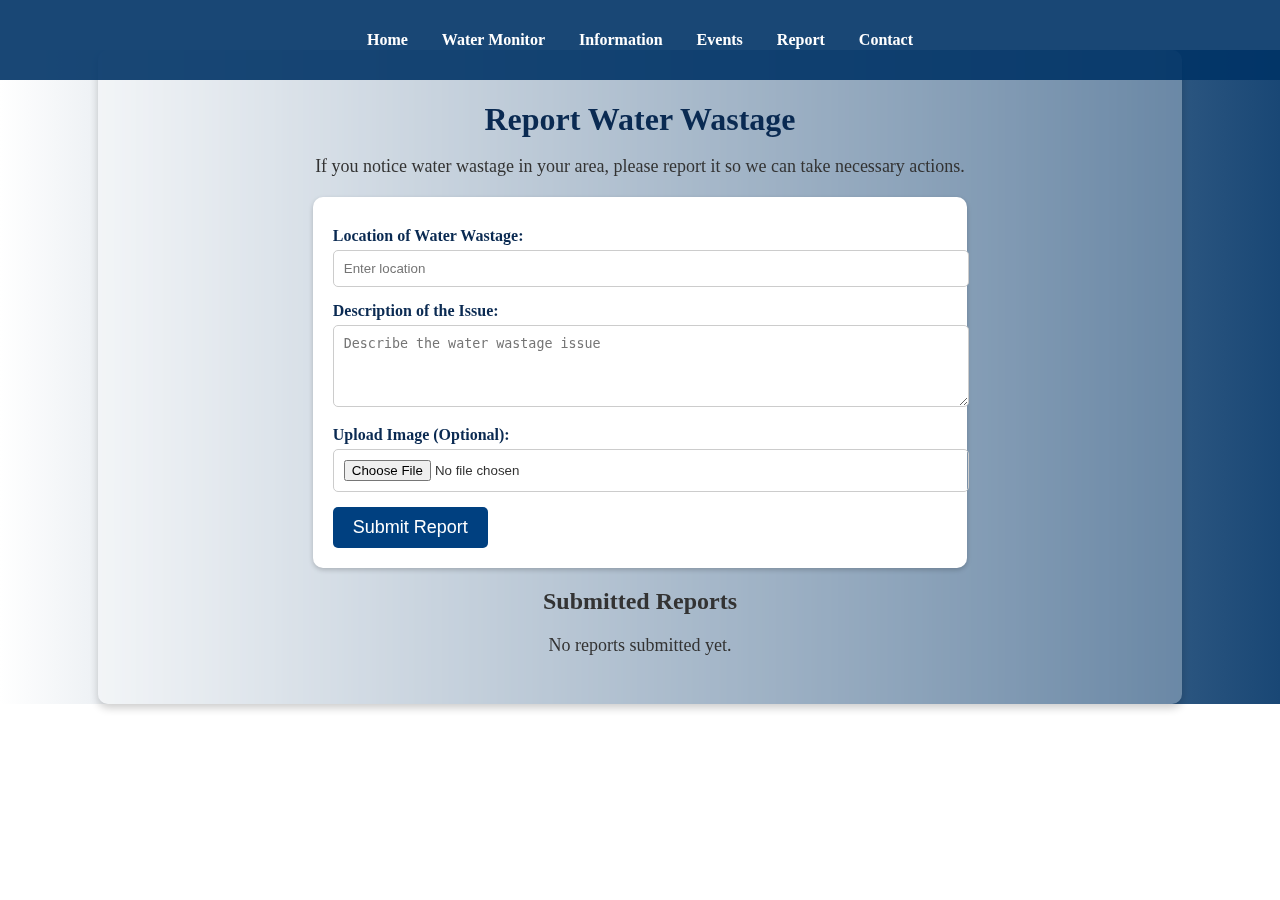
<file: html/report.html>
<!DOCTYPE html>
<html lang="en">
<head>
    <meta charset="UTF-8">
    <meta name="viewport" content="width=device-width, initial-scale=1.0">
    <title>Report Water Wastage</title>
    <link rel="stylesheet" href="/css/report.css">
    <script src="https://cdnjs.cloudflare.com/ajax/libs/gsap/3.12.2/gsap.min.js"></script>
</head>
<body>
    <section class="general">
    <header>
    <!-- Navigation Bar -->
    <nav>
        <ul>
            <li><a href="index4.html">Home</a></li>
                <li><a href="/html/watermonitor.html">Water Monitor</a></li>
                <li><a href="/html/info.html">Information</a></li>
                <li><a href="/html/events.html">Events</a></li>
                <li><a href="/html/report.html">Report</a></li>
                <li><a href="/html/contact.html">Contact</a></li>
        </ul>
    </nav>
    </header>
    
    <!-- Report Section -->
    <section class="report-container">
        <h1>Report Water Wastage</h1>
        <p>If you notice water wastage in your area, please report it so we can take necessary actions.</p>

        <form class="report-form">
            <label for="location">Location of Water Wastage:</label>
            <input type="text" id="location" placeholder="Enter location" required>

            <label for="description">Description of the Issue:</label>
            <textarea id="description" placeholder="Describe the water wastage issue" rows="4" required></textarea>

            <label for="image">Upload Image (Optional):</label>
            <input type="file" id="image" accept="image/*">

            <button type="submit">Submit Report</button>
        </form>
        <h2>Submitted Reports</h2>
        <div id="reportsList"></div>
    
    </section>
    </section>
    <script src="/js/report.js"></script>
</body>
</html>
</file>
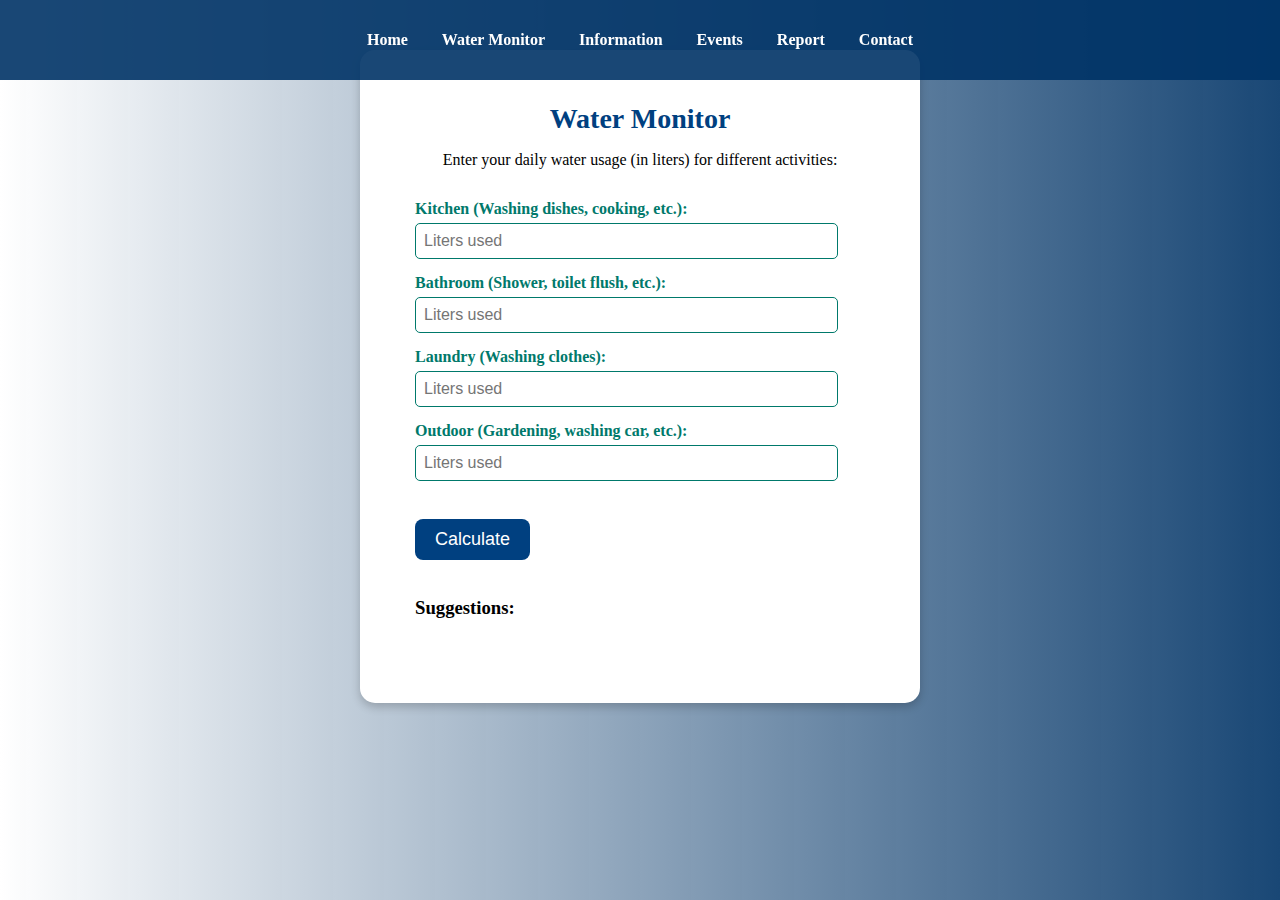
<file: html/waterMonitor.html>
<!DOCTYPE html>
<html lang="en">
<head>
    <meta charset="UTF-8">
    <meta name="viewport" content="width=device-width, initial-scale=1.0">
    <title>Water Monitor</title>
    <link rel="stylesheet" href="/css/waterMonitor.css">
    <script src="https://cdnjs.cloudflare.com/ajax/libs/gsap/3.12.2/gsap.min.js"></script>
</head>
<body>
<section class="general">
    <header>
        <!-- <h1>Water Conservation</h1> -->
        <nav>
            <ul>
                <li><a href="index4.html">Home</a></li>
                <li><a href="/html/watermonitor.html">Water Monitor</a></li>
                <li><a href="/html/info.html">Information</a></li>
                <li><a href="/html/events.html">Events</a></li>
                <li><a href="/html/report.html">Report</a></li>
                <li><a href="/html/contact.html">Contact</a></li>
            </ul>
        </nav>
    </header>
    <section id="water-monitor">
        <h2>Water Monitor</h2>
        <p>Enter your daily water usage (in liters) for different activities:</p>
        
        <div class="input-group">
        <label for="kitchen">Kitchen (Washing dishes, cooking, etc.):</label>
        <input type="number" id="kitchen" placeholder="Liters used">
        
        <label for="bathroom">Bathroom (Shower, toilet flush, etc.):</label>
        <input type="number" id="bathroom" placeholder="Liters used">
        
        <label for="laundry">Laundry (Washing clothes):</label>
        <input type="number" id="laundry" placeholder="Liters used">
        
        <label for="outdoor">Outdoor (Gardening, washing car, etc.):</label>
        <input type="number" id="outdoor" placeholder="Liters used">
        <br>
        
        <button onclick="calculateUsage()">Calculate</button>
        <br>
        
        <h3>Suggestions:</h3>
        <p id="suggestions"></p>
        </div>
    </section>
<script src="/js/waterMonitor.js"></script>
</section>
</body>
</html>
</file>
<file: style.css>
body {
    font-family: "Times New Roman", serif;
    background-color:  #F5FFFA;
    color: black;
    margin: 0;
    padding: 0;
}


header {
    background-color: lightblue;
    padding: 30px;
    display: flex;
    justify-content: flex-end; /* Moves toolbar to the right */
}

.starting {
    text-align: center;
    color: maroon;
    font-size: 20px;
}

.logo {
    position: absolute;
    top: 10px;
    left: 10px;
}

.logo img {
    width: 150px; /* Adjust size as needed */
    height: auto;
}


nav ul {
    list-style: none;
    padding: 0;
    margin: 0;
}

nav ul li {
    display: inline;
    margin: 0 15px;
}

nav ul li a {
    text-decoration: none;
    color: darkblue;
    font-weight: bold;
}

section {
    padding: 20px;
    border-bottom: 1px solid lightgray;
}

#about, #contact {
    padding: 30px;
    background-color: #e3f2fd; /* Light blue background */
    text-align: center;
    font-family: "Times New Roman", serif;
}


h2 {
    color: darkblue;
}

button {
    background-color: lightgreen;
    color: black;
    border: none;
    padding: 10px;
    cursor: pointer;
}

button:hover {
    background-color: green;
    color: white;
}

.event-btn {
    display: inline-block;
    padding: 10px 15px;
    margin: 10px;
    background-color: lightgreen;
    color: black;
    text-decoration: none;
    border-radius: 5px;
    font-weight: bold;
}

.event-btn:hover {
    background-color: green;
    color: white;
}

.event-item {
    border: 1px solid #ccc;
    padding: 10px;
    margin: 10px 0;
    background-color: #f9f9f9;
    border-radius: 5px;
}

.event-item button {
    padding: 5px 10px;
    background-color: blue;
    color: white;
    border: none;
    border-radius: 3px;
    cursor: pointer;
}

.event-item button:hover {
    background-color: darkblue;
}

.horizontal-section {
    display: flex;
    overflow-x: auto;
    gap: 15px;
    padding: 10px;
    white-space: nowrap;
}

.event-item {
    flex: 0 0 auto;
    width: 300px;
    padding: 15px;
    background: lightblue;
    border-radius: 8px;
    text-align: left;
    border: 1px solid #ccc;
    word-wrap: break-word; /* Ensures long words break */
    overflow-wrap: break-word; /* Additional support for word breaking */
    white-space: normal; /* Allows text to wrap normally */
}


.event-item h3 {
    margin-bottom: 10px;
}

.event-item button {
    padding: 5px 10px;
    background-color: darkblue;
    color: white;
    border: none;
    border-radius: 5px;
    cursor: pointer;
}

.event-item button:hover {
    background-color: navy;
}

/* Modal Styling */
.modal {
    display: none;
    position: fixed;
    z-index: 1;
    left: 0;
    top: 0;
    width: 100%;
    height: 100%;
    background-color: rgba(0,0,0,0.5);
}

.modal-content {
    background-color: white;
    margin: 10% auto;
    padding: 20px;
    border-radius: 5px;
    width: 50%;
    text-align: center;
}

.close {
    color: red;
    float: right;
    font-size: 24px;
    font-weight: bold;
    cursor: pointer;
}

.close:hover {
    color: darkred;
}
</file>
<file: css/contact.css>
/* Global Styles */
body {
    font-family: "Times New Roman", serif;
    margin: 0;
    padding: 0;
    color: #333;
}
/* Header & Navbar */
header {
    background: rgba(0, 51, 102, 0.9);
    color: white;
    text-align: center;
    padding: 15px 0;
    position: fixed;
    width: 100%;
    top: 0;
    z-index: 1000;
}

nav ul {
    list-style: none;
    padding: 0;
}

nav ul li {
    display: inline;
    margin: 0 15px;
}

nav ul li a {
    color: white;
    text-decoration: none;
    font-weight: bold;
    transition: 0.3s;
}

nav ul li a:hover {
    color: #b4f8c8;
}

/* Contact Page Styling */
.contact-container {
    width: 80%;
    margin: 50px auto;
    background: linear-gradient(to right, #e3f2fd, #c8e6c9); /* Light Blue & Green */
    padding: 30px;
    border-radius: 10px;
    box-shadow: 0px 4px 8px rgba(0, 0, 0, 0.2);
    text-align: center;
    font-family: "Times New Roman", serif;
}

.contact-container h1 {
    color: #0a2a52; /* Dark Blue */
    margin-bottom: 10px;
}

.contact-container p {
    font-size: 18px;
    color: #333;
}

/* Contact Info Cards */
.contact-info {
    display: flex;
    justify-content: center;
    gap: 30px;
    margin: 30px 0;
}

.contact-card {
    background: white;
    padding: 20px;
    border-radius: 8px;
    box-shadow: 0px 2px 5px rgba(0, 0, 0, 0.2);
    width: 250px;
}

.contact-card h2 {
    color: #0a2a52;
}

.contact-card p {
    font-size: 16px;
    color: #555;
}

.contact-card a {
    color: #007bff;
    text-decoration: none;
}

.contact-card a:hover {
    text-decoration: underline;
}

/* Contact Form */
.contact-form {
    background: white;
    padding: 20px;
    border-radius: 10px;
    box-shadow: 0px 2px 5px rgba(0, 0, 0, 0.2);
    width: 60%;
    margin: 20px auto;
    text-align: center;
}

.contact-form h2 {
    color: #0a2a52;
    margin-bottom: 15px;
}

.contact-form input, .contact-form textarea {
    width: 90%;
    padding: 10px;
    margin: 10px 0;
    border: 1px solid #ccc;
    border-radius: 5px;
}

.contact-form button {
    background: #007bff;
    color: white;
    border: none;
    padding: 10px 20px;
    font-size: 18px;
    border-radius: 5px;
    cursor: pointer;
}

.contact-form button:hover {
    background: #b4f8c8;
    color: #004080;
}
</file>
<file: css/events.css>
/* General Styles for Events Page */
body {
    font-family: "Times New Roman", serif;
    margin: 0;
    padding: 0;
    color: #333;
    background: linear-gradient(to right, white, rgba(0, 51, 102, 0.9));
}

/* Header & Navbar */
header {
    background: rgba(0, 51, 102, 0.9);
    color: white;
    text-align: center;
    padding: 15px 0;
    position: fixed;
    width: 100%;
    top: 0;
    z-index: 1000;
}

nav ul {
    list-style: none;
    padding: 0;
}

nav ul li {
    display: inline;
    margin: 0 15px;
}

nav ul li a {
    color: white;
    text-decoration: none;
    font-weight: bold;
    transition: 0.3s;
}

nav ul li a:hover {
    color: #b4f8c8;
}


/* Events Section */
#events {
    text-align: center;
    padding: 50px 20px;
    background: rgba(250, 250, 250, 0.6);
    backdrop-filter: blur(10px);
    box-shadow: 0 4px 8px rgba(0, 0, 0, 0.2);
    margin: 80px auto;
    width: 80%;
    border-radius: 10px;
}

h2, p {
    text-align: center;
    padding-top: 5px;
    color: black;
}

#events h2 {
    font-size: 2rem;
    color: #004080;
}

.event-btn {
    display: inline-block;
    margin: 10px;
    padding: 10px 20px;
    background: #004080;
    color: white;
    text-decoration: none;
    font-size: 1.2rem;
    border-radius: 5px;
    transition: background 0.3s ease-in-out;
}

.event-btn:hover {
    background: #b4f8c8;
    color: #004080;
}

/* Join Event Section */
#join-event {
    text-align: center;
    padding: 40px;
}
#join-event h2 {
    font-size: 2rem;
    color: #004080;
}
/* Style for the Join Event button */
.join-btn {
    background: #004080; /* Dark blue like navbar */
    color: white;
    border: none;
    padding: 10px 15px;
    cursor: pointer;
    font-size: 14px;
    font-weight: bold;
    border-radius: 5px;
    text-align: center;
    transition: background 0.3s ease-in-out, transform 0.2s;
    width: 100%;
}

.join-btn:hover {
    
        background: #b4f8c8;
        color: #004080;
    
}


/* .horizontal-section {
    display: flex;
    flex-direction: row;
    overflow-x: auto;
    scroll-behavior: smooth;
    padding: 10px;
    gap: 20px;
    justify-content: center;
    flex-wrap: wrap;
} */

.event-cards-container {
    display: flex;
    flex-wrap: nowrap;
    overflow-x: auto; /* Horizontal scrolling */
    gap: 20px;
    padding: 20px;
    white-space: nowrap;
}

.event-card {
    flex: 0 0 300px; /* Fixed width for each card */
    background: rgba(250, 250, 250, 0.8);
    backdrop-filter: blur(10px);
    border-radius: 8px;
    box-shadow: 2px 4px 10px rgba(0, 0, 0, 0.2);
    padding: 15px;
    display: flex;
    flex-direction: column;
    justify-content: space-between;
    text-align: left;
    overflow: hidden;
    white-space: normal;
    transition: transform 0.3s ease-in-out;
}

.event-card:hover {
    transform: scale(1.05);
}

/* Event header */
.event-header h3 {
    margin: 0;
    font-size: 20px;
    font-weight: bold;
    color: #2c3e50;
    text-align: center;
}

/* Event body */
.event-body {
    max-height: 150px; /* Set max height */
    overflow: hidden;
    text-overflow: ellipsis;
}

/* Ensure description doesn't overflow */
.event-body p {
    margin: 8px 0;
    font-size: 14px;
    color: #555;
    word-wrap: break-word;
}

/* Scrollable description */
.event-body:hover {
    overflow: auto;
    max-height: 200px;
}

/* Modal Styling */
.modal {
    display: none;
    position: fixed;
    z-index: 1000;
    left: 0;
    top: 0;
    width: 100%;
    height: 100%;
    background: rgba(0, 0, 0, 0.6);
    display: flex;
    justify-content: center;
    align-items: center;
}

.modal-content {
    background: white;
    padding: 20px;
    border-radius: 8px;
    width: 50%;
    text-align: center;
}

.close {
    float: right;
    font-size: 24px;
    cursor: pointer;
}

/* Form Styling */
form {
    display: flex;
    flex-direction: column;
    align-items: center;
}

form label {
    margin-top: 10px;
    font-weight: bold;
}

form input, select {
    padding: 8px;
    width: 80%;
    margin-top: 5px;
    border: 1px solid #004080;
    border-radius: 5px;
}

form button {
    margin-top: 15px;
    padding: 10px 20px;
    background: #004080;
    color: white;
    border: none;
    border-radius: 5px;
    cursor: pointer;
    transition: background 0.3s ease-in-out;
}

form button:hover {
    background: #b4f8c8;
    color: #004080;
}

/* Host Event Section */
#host-event {
    text-align: center;
    padding: 40px;
    background: rgba(250, 250, 250, 0.8);
    backdrop-filter: blur(10px);
    box-shadow: 0 4px 8px rgba(0, 0, 0, 0.2);
    border-radius: 10px;
    width: 80%;
    margin: 50px auto;
}

#host-event h2 {
    font-size: 2rem;
    color: #004080;
}

/* #host-form label input{
    text-align: left;
} */

/* Confirmation Popup */
.overlay {
    display: none;
    position: fixed;
    top: 0;
    left: 0;
    width: 100%;
    height: 100%;
    background: rgba(0, 0, 0, 0.5);
    backdrop-filter: blur(5px);
    z-index: 999;
}

.popup {
    display: none;
    position: fixed;
    top: 50%;
    left: 50%;
    transform: translate(-50%, -50%);
    background: white;
    padding: 20px;
    border-radius: 8px;
    box-shadow: 0px 4px 8px rgba(0, 0, 0, 0.2);
    text-align: center;
    z-index: 1000;
}

.popup button {
    margin-top: 10px;
    padding: 5px 15px;
    background: #004080;
    color: white;
    border: none;
    border-radius: 5px;
    cursor: pointer;
}

.popup button:hover {
    background: #b4f8c8;
}
</file>
<file: css/info.css>
/* Global Styles */
body {
    font-family: "Times New Roman", serif;
    margin: 0;
    padding: 0;
    color: #333;
}
.general {
    background: linear-gradient(to right, white, rgba(0, 51, 102, 0.9) );
}

header {
    background: rgba(0, 51, 102, 0.9);
    color: white;
    text-align: center;
    padding: 15px 0;
    position: fixed;
    width: 100%;
    top: 0;
    z-index: 1000;
    
}

nav ul {
    list-style: none;
    padding: 0;
    
}

nav ul li {
    display: inline;
    margin: 0 15px;
    
}

nav ul li a {
    color: white;
    text-decoration: none;
    font-weight: bold;
    transition: 0.3s;
}

nav ul li a:hover {
    color: #b4f8c8;
}

/* Information Section */
#information {
    max-width: 90%;
    margin: 5% auto;
    padding: 30px;
    background: rgba(255, 255, 255, 0.3);
    border-radius: 15px;
    box-shadow: 0px 4px 10px rgba(0, 0, 0, 0.2);
    text-align: center;
    backdrop-filter: blur(10px);
}

#information h3, h4 {
    color: #004080;
    text-align: left;
}

#information p {
    font-size: 18px;
    text-align: justify;
    padding: 10px 20px;
}

#information ul {
    font-size: 18px;
    text-align: justify;
    padding: 10px 20px;
}

/* Fact Cards & Slideshow Container */
.fact-slideshow-container {
    display: flex;
    justify-content: space-between; /* Ensures space between fact cards & slideshow */
    align-items: center;
    width: 90%;
    max-width: 1100px;
    margin: 50px auto;
    gap: 30px; /* Adjust spacing */
}

/* Fact Cards Section (Left) */
.fact-cards {
    display: flex;
    flex-direction: column; /* Stack cards vertically */
    gap: 20px;
    width: 50%; /* Ensures it stays on the left */
}
.fact-card h3 {
    color: antiquewhite;
}
/* Fact Card Styling */
.fact-card {
    background: rgba(0, 10, 101, 0.4);
    padding: 20px;
    border-radius: 10px;
    box-shadow: 0 4px 8px rgba(0, 0, 0, 0.2);
    text-align: center;
    color: white;
    transition: transform 0.3s ease-in-out;
}

.fact-card:hover {
    transform: scale(1.05);
}

/* Slideshow Container (Right) */
.slideshow-container {
    position: relative;
    width: 50%; /* Ensures it stays on the right */
    max-width: 500px; /* Adjust the max width */
    height: 300px; /* Adjust height */
    overflow: hidden;
    border-radius: 10px;
    background: rgba(255, 255, 255, 0.2); /* Transparent effect */
    padding: 10px;
    box-shadow: 0px 4px 10px rgba(0, 0, 0, 0.2);
    display: flex;
    align-items: center;
    justify-content: center;
}

/* Slideshow Images */
.slideshow-container img {
    width: 100%;
    height: 100%;
    object-fit: cover;
    display: none;
    border-radius: 10px;
}

/* Active Image */
.slideshow-container img.active {
    display: block;
    animation: fade 4s infinite;
}

/* Fade Animation */
@keyframes fade {
    0% { opacity: 0; }
    20% { opacity: 1; }
    80% { opacity: 1; }
    100% { opacity: 0; }
}
</file>
<file: css/report.css>
body {
    font-family: "Times New Roman", serif;
    margin: 0;
    padding: 0;
    color: #333;
}

.general {
    background: linear-gradient(to right, white, rgba(0, 51, 102, 0.9) );
}

/* Header & Navbar */
header {
    background: rgba(0, 51, 102, 0.9);
    color: white;
    text-align: center;
    padding: 15px 0;
    position: fixed;
    width: 100%;
    top: 0;
    z-index: 1000;
}

nav ul {
    list-style: none;
    padding: 0;
}

nav ul li {
    display: inline;
    margin: 0 15px;
}

nav ul li a {
    color: white;
    text-decoration: none;
    font-weight: bold;
    transition: 0.3s;
}

nav ul li a:hover {
    color: #b4f8c8;
}


/* Report Page Styling */
.report-container {
    width: 80%;
    margin: 50px auto;
    background: rgba(255, 255, 255, 0.3);
    backdrop-filter: blur(10px);
    padding: 30px;
    border-radius: 10px;
    box-shadow: 0px 4px 8px rgba(0, 0, 0, 0.2);
    text-align: center;
    font-family: "Times New Roman", serif;
}

.report-container h1 {
    color: #0a2a52; /* Dark Blue */
    margin-bottom: 10px;
}

.report-container p {
    font-size: 18px;
    color: #333;
}

/* Report Form */
.report-form {
    background: white;
    padding: 20px;
    border-radius: 10px;
    box-shadow: 0px 2px 5px rgba(0, 0, 0, 0.2);
    width: 60%;
    margin: 20px auto;
    text-align: left;
}

.report-form label {
    font-size: 16px;
    font-weight: bold;
    display: block;
    margin-top: 10px;
    color: #0a2a52;
}

.report-form input, .report-form textarea {
    width: 100%;
    padding: 10px;
    margin: 5px 0;
    border: 1px solid #ccc;
    border-radius: 5px;
}

.report-form button {
    background: #004080;
    color: white;
    border: none;
    padding: 10px 20px;
    font-size: 18px;
    border-radius: 5px;
    cursor: pointer;
    margin-top: 10px;
}

.report-form button:hover {
    background: #b4f8c8;
    color: #004080;
}

.popup {
    position: fixed;
    top: 20px;
    left: 50%;
    transform: translateX(-50%);
    background-color: #4CAF50;
    color: white;
    padding: 10px 20px;
    border-radius: 5px;
    box-shadow: 0px 4px 6px rgba(0, 0, 0, 0.1);
    font-size: 16px;
    z-index: 1000;
    animation: fadeOut 3s forwards;
}

@keyframes fadeOut {
    0% { opacity: 1; }
    80% { opacity: 1; }
    100% { opacity: 0; }
}
</file>
<file: css/waterMonitor.css>
/* General Page Styling */
body {
    font-family: "Times New Roman", serif;
    background: linear-gradient(to right, white, rgba(0, 51, 102, 0.9) );
    margin: 0;
    padding: 0;
    text-align: center;
}

/* Navigation Bar */
header {
    background: rgba(0, 51, 102, 0.9);
    color: white;
    text-align: center;
    padding: 15px 0;
    position: fixed;
    width: 100%;
    top: 0;
    z-index: 1000;
}

nav ul {
    list-style: none;
    padding: 0;
}

nav ul li {
    display: inline;
    margin: 0 15px;
}

nav ul li a {
    color: white;
    text-decoration: none;
    font-weight: bold;
    transition: 0.3s;
}

nav ul li a:hover {
    color: #b4f8c8;
}

/* Water Monitor Section */
#water-monitor {
    background: white;
    padding: 30px;
    max-width: 500px;
    margin: 50px auto;
    border-radius: 15px;
    box-shadow: 0px 4px 10px rgba(0, 0, 0, 0.2);
    text-align: center;
}

/* Heading */
#water-monitor h2 {
    color: #004080;
    font-size: 28px;
    margin-bottom: 15px;
}

/* Input Fields */
label {
    font-weight: bold;
    display: block;
    margin-top: 15px;
    color: #00796b; /* Dark Green */
    
}
.input-group {
    display: flex;
    flex-direction: column; /* Stack label & input */
    align-items: flex-start; /* Align to the left */
    width: 90%;
    margin: 2px auto;
}


input {
    width: 90%;
    padding: 8px;
    margin-top: 5px;
    border: 1px solid #00796b;
    border-radius: 5px;
    font-size: 16px;
}

/* Button Styling */
button {
    background-color: #004080;
    color: white;
    border: none;
    padding: 10px 20px;
    font-size: 18px;
    border-radius: 8px;
    cursor: pointer;
    transition: background 0.3s ease-in-out;
    margin-top: 20px;
}

button:hover {
    background-color: #002d5a;
}

/* Suggestions Styling */
#suggestions {
    font-size: 18px;
    color: #d32f2f; /* Red for emphasis */
    font-weight: bold;
    margin-top: 15px;
    text-align: left;  /* Align text to the left */
    margin-left: 5%; 
    
}
</file>
